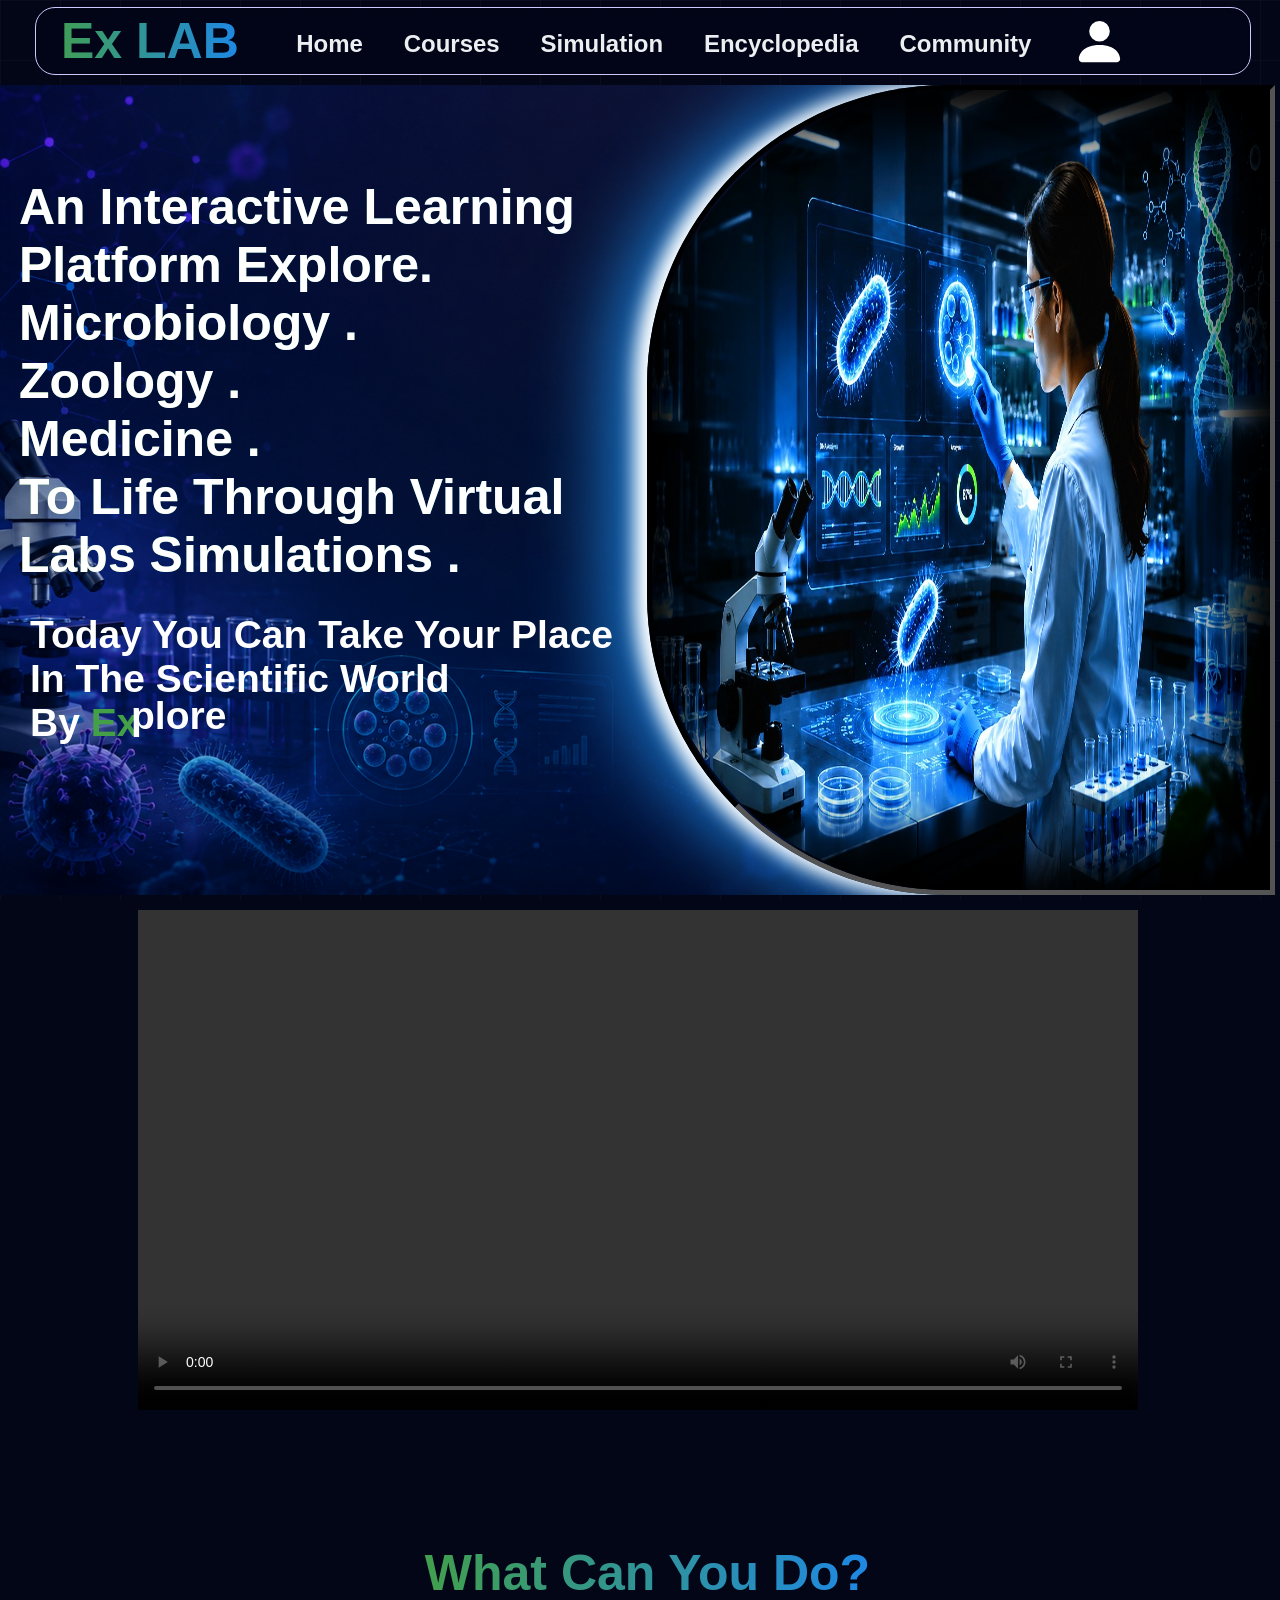
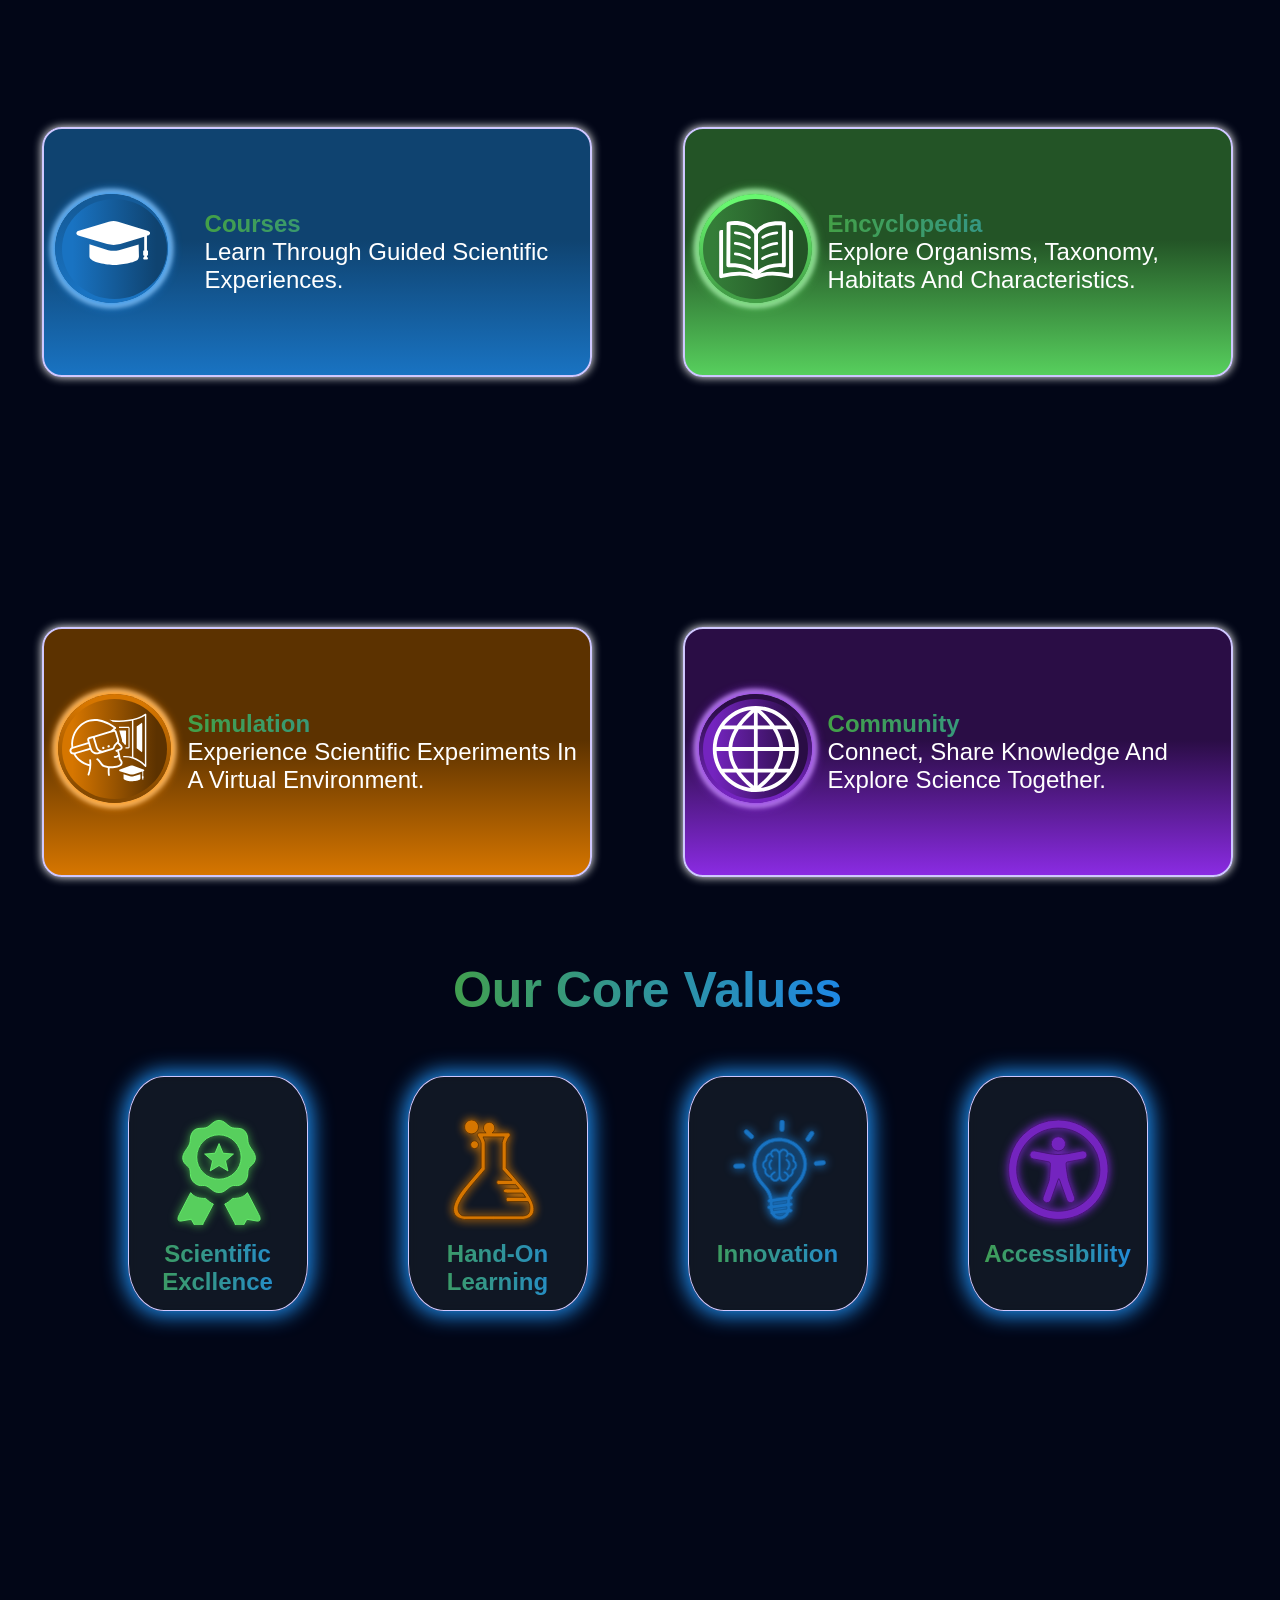
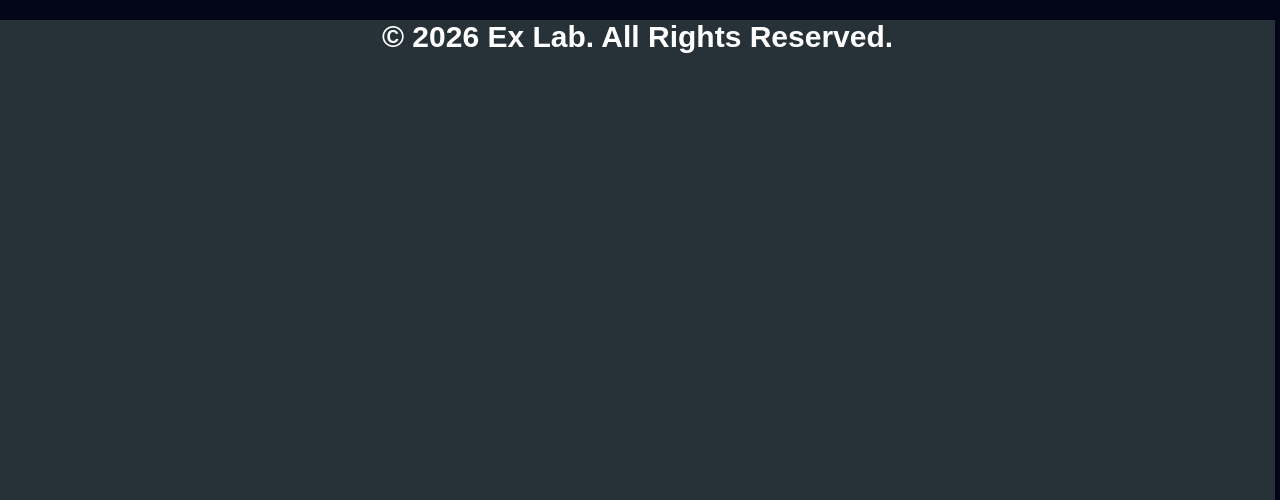
<file: index.html>
<!DOCTYPE html>
<html lang="en">
<head>
    <meta charset="UTF-8">
    <meta name="viewport" content="width=device-width, initial-scale=1.0">
    <link rel="stylesheet" type="text/css" href="index2.css">
    <link rel="icon" type="image/png"  href="./imgs/favicon_io/android-chrome-512x512.png">
    
    <title>EX LAB</title>
</head>
<body>
    <div class="gridecontainer">



        <nav class="nav_bar">
            <div id="big_1">


                <h1>ex lAB</h1>
            </div>

                        <div class="linkcontainer">
                            <a id="li_1" href="index.html">Home</a>
                            <a id="li_2" href="">courses</a>
                            <a id="li_3" href="">simulation</a>
                                    <a id="li_4" href="./endcyclopedia/en.html">encyclopedia</a>
                                    <a id="li_5" href="">community</a>
                                </div>
                                
                                <div class="drop_down">
    <svg xmlns="http://www.w3.org/2000/svg" width="55" height="55" fill="#ffffff" class="bi bi-person-fill" viewBox="0 0 16 16">
  <path d="M3 14s-1 0-1-1 1-4 6-4 6 3 6 4-1 1-1 1zm5-6a3 3 0 1 0 0-6 3 3 0 0 0 0 6"/>
</svg>
                                    <div class="box">
                                        <a id="shadow" class="log" href="./login_signup_page/login.html">log in</a>
                                    <a id="shadow" href="">sign up</a>
                                    <a href="" id="shadow">profile</a>
                                    </div>
                                </div>

</nav>

<header class="herohead">

   <div class="box_3">




       <div class="text_cont" >
           <h1 id="title">
               an interactive learning platform Explore.<br> microbiology .<br>zoology .
               <br>
                medicine  .<br>
               to life through virtual labs simulations .</h1>
               
               
               <div class="box_1"> 
                   <p class="text"> 
                       today you can take your place <br> in the scientific world
                       <br> by <span>Ex</span><div class="box_anim">
                           <div class="words">
                               <div id="one">plore</div>
                               <div id="two">perience</div>
                               <div id="three">periment</div>
                               <div id="four">lab.</div>
                           </div>
                       </div> 
                       
                   </p>
               </div>
               
           </div>
           <div class="right">
               <img src="./imgs/13.png" alt="">
           </div>


   </div>
          
       




        </header>

<main class="home"> 
    
<section class="video_container">
       <video controls autoplay  loop>
<source src="output_720x1280.mp4" type="video/mp4">
    

       </video>
    
</section>
<section  class="card_container">

    
    <h1>what can you do?</h1>
    <div class="gride_line_1">
    
        <div id="move" class="cards_1">

<div class="box_4">

   <?xml version="1.0" encoding="utf-8"?>
   <svg version="1.1" id="Layer_1" 
   xmlns="http://www.w3.org/2000/svg" 
   xmlns:xlink="http://www.w3.org/1999/xlink" x="0px" y="0px"
    viewBox="-24 -16 175 125" 
    style="enable-background:new 0 0 122.88 73.27" 
    xml:space="preserve"><style type="text/css">
</style><g><path class="st0" d="M104.27,58.88l-0.54-19.99l-32.85,9.49c-2.96,0.65-5.88,0.96-8.74,0.97c-3.07,0.01-6.09-0.32-9.06-0.97 L21.7,38.79v20.27c0.9,10.53,31.11,13.75,40.38,14.19c7.43,0.36,36.78-3.52,40.64-9.57C103.55,62.36,104.07,60.76,104.27,58.88 L104.27,58.88z M117.58,24.5v24.43h0.77c0.53,0,0.96,0.43,0.96,0.96v6.57c0,0.52-0.43,0.96-0.96,0.96h-0.77v2.3 c0.98,0.18,1.73,1.05,1.73,2.08v0c0,1.16-0.96,2.12-2.12,2.12h-3.79c-1.16,0-2.12-0.95-2.12-2.12v0c0-1.03,0.75-1.9,1.73-2.08v-2.3 h-0.77c-0.52,0-0.96-0.43-0.96-0.96v-6.57c0-0.53,0.43-0.96,0.96-0.96h0.77v-23L73.03,38.35c-7.24,1.72-14.48,1.84-21.72,0 L7.18,25.18l-3.99-1.19c-4.97-2.03-3.73-6.8,0.9-7.9L54,1.19c5.15-1.47,10.29-1.7,15.44,0l49.01,14.72 c5.33,1.3,6.38,6.23,0.18,8.26L117.58,24.5L117.58,24.5z"/></g></svg>
</div>

                              <div class="box_5">
                    
                               <h2>   courses </h2>
                 
            <p>
                               Learn through guided scientific experiences.
          </p>
                                       </div>     
                                            
                                            
                                            
                                            
                                        </div>

                                        
        <div id="move" class="cards_2">

<div class="box_4">

    <svg id="Layer_1" data-name="Layer 1" 
    xmlns="http://www.w3.org/2000/svg"
     viewBox="-27 -16 175 125">
     <title>open-book</title>
     <path d="M12,73.51q.2-34.74.39-69.38A3.21,3.21,0,0,1,15,1h0C23.4-.75,36.64-.31,45.63,3.14a35.46,35.46,0,0,1,16,11.65,37.34,37.34,0,0,1,16-11.15C86.12.4,99-.38,108.23,1A3.2,3.2,0,0,1,111,4.14h0V73.8A3.21,3.21,0,0,1,107.77,77a3.49,3.49,0,0,1-.74-.09A53.45,53.45,0,0,0,83.58,79.1a71,71,0,0,0-15.77,8.26,69.09,69.09,0,0,1,21.24-3.1,125.42,125.42,0,0,1,27.41,3.48V14.84h3.21a3.21,3.21,0,0,1,3.21,3.21V91.94a3.21,3.21,0,0,1-3.21,3.21,3.18,3.18,0,0,1-1-.17A121.77,121.77,0,0,0,89,90.65a61.89,61.89,0,0,0-25.76,5.26,3.39,3.39,0,0,1-3.64,0,61.86,61.86,0,0,0-25.76-5.26A121.77,121.77,0,0,0,4.24,95a3.18,3.18,0,0,1-1,.17A3.21,3.21,0,0,1,0,91.94V18.05a3.21,3.21,0,0,1,3.21-3.21H6.42v72.9a125.42,125.42,0,0,1,27.41-3.48,68.84,68.84,0,0,1,22.71,3.57A48.7,48.7,0,0,0,41,79.39c-7-2.3-17.68-3.07-25.49-2.4A3.21,3.21,0,0,1,12,74.06a5,5,0,0,1,0-.55ZM73.64,64.4a2.3,2.3,0,1,1-2.5-3.85,51.46,51.46,0,0,1,11.8-5.4,53.73,53.73,0,0,1,13-2.67,2.29,2.29,0,1,1,.25,4.58,49.42,49.42,0,0,0-11.79,2.46A46.73,46.73,0,0,0,73.64,64.4Zm.2-17.76a2.29,2.29,0,0,1-2.46-3.87,52.71,52.71,0,0,1,11.74-5.3A54.12,54.12,0,0,1,95.9,34.85a2.3,2.3,0,0,1,.25,4.59,49.3,49.3,0,0,0-11.63,2.4,48,48,0,0,0-10.68,4.8Zm.06-17.7a2.3,2.3,0,1,1-2.46-3.89,52.54,52.54,0,0,1,11.72-5.27,53.71,53.71,0,0,1,12.74-2.6,2.29,2.29,0,1,1,.25,4.58,49.35,49.35,0,0,0-11.59,2.39A47.91,47.91,0,0,0,73.9,28.94ZM51.74,60.55a2.3,2.3,0,1,1-2.5,3.85,46.73,46.73,0,0,0-10.72-4.88,49.42,49.42,0,0,0-11.79-2.46A2.29,2.29,0,1,1,27,52.48a53.73,53.73,0,0,1,13,2.67,51.46,51.46,0,0,1,11.8,5.4ZM51.5,42.77A2.29,2.29,0,0,1,49,46.64a48,48,0,0,0-10.68-4.8,49.3,49.3,0,0,0-11.63-2.4A2.3,2.3,0,0,1,27,34.85a54.12,54.12,0,0,1,12.78,2.62,52.71,52.71,0,0,1,11.74,5.3Zm-.06-17.72A2.3,2.3,0,1,1,49,28.94a47.91,47.91,0,0,0-10.66-4.79,49.35,49.35,0,0,0-11.59-2.39A2.29,2.29,0,1,1,27,17.18a53.71,53.71,0,0,1,12.74,2.6,52.54,52.54,0,0,1,11.72,5.27ZM104.56,7c-7.42-.7-18.06.12-24.73,2.65A30,30,0,0,0,64.7,21.46V81.72a76.76,76.76,0,0,1,16.72-8.66,62.85,62.85,0,0,1,23.14-2.87V7ZM58.28,81.1V21.37c-3.36-5.93-8.79-9.89-14.93-12.24-7-2.67-17.75-3.27-24.56-2.3l-.36,63.56c7.43-.27,17.69.68,24.52,2.91a54.94,54.94,0,0,1,15.33,7.8Z"/></svg>
</div>

                              <div class="box_5">
                    
                               <h2>  encyclopedia </h2>
                 
            <p>
                               Explore organisms, taxonomy, habitats and characteristics.
          </p>
                                       </div>     
                                            
                                            
                                            
                                            
                                        </div>
        
                                        
        <div id="move" class="cards_3">

<div class="box_4">
<svg xmlns="http://www.w3.org/2000/svg"
 shape-rendering="geometricPrecision"
  text-rendering="geometricPrecision" 
  image-rendering="optimizeQuality" fill-rule="evenodd"
   clip-rule="evenodd" viewBox="-50 10 700 450.97">
   <path fill-rule="nonzero" d="M502.45 338.51V13.72c-22.14 14.07-48.35 24.11-76.61 30.73v246.29l.05.02c28.66 9.52 54.73 25.98 76.56 47.75zm-29.06 92.76-.74-27.36-44.95 12.99c-8.12 1.76-16.23 1.75-24.36 0l-42.95-13.13v27.74c1.22 14.41 42.56 18.82 55.25 19.43 10.18.49 50.35-4.8 55.62-13.1 1.15-1.81 1.85-4 2.13-6.57zm18.22-47.05v33.43c.97 0 2.37-.1 2.37 1.32v8.99c0 1.42-1.41 1.31-2.38 1.31v3.15c1.33.24 2.36 1.44 2.36 2.86 0 1.58-1.31 2.9-2.91 2.9h-5.2c-1.58 0-2.9-1.3-2.9-2.9 0-1.42 1.03-2.59 2.37-2.86v-3.15c-.97 0-2.37.11-2.37-1.31v-8.99c0-1.44 1.42-1.32 2.4-1.32v-31.48l-54.72 17.01c-9.91 2.37-19.82 2.52-29.73 0l-60.37-18.03-5.47-1.64c-6.81-2.78-5.1-9.3 1.22-10.81l68.31-25.22c7.05-2 14.07-2.32 21.13 0l67.07 24.98c7.29 1.78 8.73 8.51.24 11.3l-1.42.46zm-223.86-21.11c11.29.42 22.7-.16 32.87-1.31 13.61-1.54 25.87-4.66 35.04-9.4 7.03-3.64 12.4-8.31 15.43-14.03 3.22-6.1 3.75-13.08.85-20.9-1.95-5.28-5.54-10.97-10.98-17.03-1.56-17.57-6.43-35.76-11.26-52.71l12.03-4.39c6.34-2.12 11.03-7.15 12.14-13.8.49-2.92.27-6.1-.77-9.3-1.41-4.4-4.38-8.92-9.12-13.01l-14.86-16.09c2.48-4.45 3.47-9.47 1.69-15.44l-16.42-54.82c-2.05-6.89-7.96-11.94-15.03-13.01l9.62-8.14c2.6-2.2 2.93-6.1.73-8.7l-1-.94c-83.24-62.9-156.73-65.07-209.94-37-31.09 16.41-55.16 43.17-70.12 74.18-14.55 30.14-20.55 64.36-16.12 97.06-4.01 2.44-7.21 5.9-9.37 9.91-9.78 18.24 4.47 39.53 24.53 38.33 18.24 34.99 52.11 63.95 104.64 77.86-.24 3.41-.57 6.78-.98 10.11-1.9 15.55-5.55 30.14-10.72 43.85-1.2 3.19.42 6.75 3.61 7.95 3.19 1.21 6.75-.41 7.95-3.6 5.53-14.66 9.43-30.2 11.45-46.7 2.01-16.44 2.16-33.93.25-52.56-.35-3.38-3.38-5.86-6.77-5.51-3.39.34-5.86 3.38-5.52 6.77.96 9.3 1.36 18.32 1.25 27.06-45.78-12.77-75.87-37.91-92.69-68.26l97.29-29.12c4.22 10.72 12.09 19.2 21.7 24.37 10.7 5.76 23.62 7.48 36.13 3.73 16.81-5.03 33.63-10.06 50.44-15.1l43.27-12.95c9.11-2.72 11.76-10.12 14.56-17.96 1.45-4.07 2.98-8.32 5.49-10.9 1.76-1.81 4.02-3.76 6.32-5.74 1.95-1.67 3.93-3.38 5.81-5.14l14.51 15.66c3.07 2.58 4.9 5.22 5.66 7.61 1.13 3.52.05 6.42-3.48 7.62-10.44 3.42-21.59 7.86-32.02 11.66l4.21 11.61 8-2.92c2.05 7.47 4.22 14.75 5.84 22.34-3.15 2.8-6.37 4.92-9.68 6.28-3.89 1.6-8.03 2.17-12.36 1.63-3.39-.41-6.48 2.01-6.89 5.39-.41 3.39 2 6.48 5.39 6.9 6.45.8 12.64-.08 18.55-2.51 2.71-1.11 5.34-2.56 7.9-4.31l.51 2.98c.68 4.16 1.17 8.45 1.49 12.83a6.17 6.17 0 0 0 1.87 3.98c4.99 5.32 8.13 10.07 9.67 14.24 1.58 4.28 1.39 7.91-.18 10.9-1.78 3.35-5.33 6.31-10.17 8.81-7.77 4.02-18.55 6.71-30.73 8.09-11.64 1.31-25.03 1.85-37.78.84-10.37-.82-20.27-2.66-28.31-5.9-10.92-4.4-21.16-22.07-29.16-31.77-5.23-6.34-11.43-12.71-17.14-14.89-3.19-1.21-6.77.39-7.98 3.58-1.21 3.19.39 6.77 3.58 7.98 3.05 1.43 6.66 4.93 10.06 8.81 11.11 12.71 20.03 31.3 36.05 37.75 7.99 3.23 17.31 5.23 27.04 6.31-.3 1.13-.31 2.79-.37 3.97-.35 6.27-.56 16-.29 25.07.24 7.92.86 15.4 2.05 19.87.88 3.3 4.28 5.26 7.57 4.38 3.29-.88 5.25-4.27 4.38-7.57-.95-3.55-1.46-10.03-1.67-17.02-.25-8.47-.06-17.68.28-23.72.07-1.27.3-2.87.18-4.1zm-44.39-142.53c-4.11 1.24-6.45 5.59-5.22 9.71a7.797 7.797 0 0 0 9.7 5.23 7.802 7.802 0 0 0 5.23-9.7c-1.23-4.13-5.58-6.46-9.71-5.24zm35.41-10.59c-4.12 1.23-6.46 5.57-5.23 9.7a7.802 7.802 0 0 0 9.7 5.23c4.12-1.24 6.47-5.57 5.23-9.7a7.777 7.777 0 0 0-9.7-5.23zm52.93-17.34c-1.41 1.29-2.91 2.58-4.37 3.84-2.51 2.15-4.97 4.27-7.15 6.51-4.41 4.55-6.39 10.07-8.28 15.35-1.72 4.81-3.35 9.36-6.44 10.28l-41.35 12.38c-7.41 2.22-16.58 5.72-24.52 5.51-5.56-.15-10.98-1.64-15.8-4.23-7.9-4.26-14.21-11.51-16.98-20.72l-17.17-57.34c-.48-1.62-.25-3.31.5-4.71 1.69-3.12 5.98-3.69 9.05-4.61l98.98-29.63 12.83-3.84c4.25-1.27 9.77-3.04 11.55 2.98l15.23 50.85c2.69 9.01.62 11.2-6.08 17.38zm-189.35-2.09-97.91 29.31c-3.4-29.47 2.24-60.12 15.33-87.23 13.87-28.74 36.1-53.49 64.76-68.62 48-25.33 114.4-23.64 190.51 31.33l-20.81 17.67c-.2.23-.39.47-.55.71l-98.56 29.5c-6.03 1.82-12.07 3.62-18.11 5.43l-25.56 7.65c-9.76 2.92-15.38 13.3-12.45 23.06l3.35 11.19zm22.74 32.84c-4.75-15.85-9.51-31.7-14.25-47.56-.97-3.23.9-6.72 4.14-7.69l22.07-6.61c-.1 2.05.13 4.15.75 6.22l17.28 57.71c3.81 12.3 12.27 22 22.86 27.7.68.37 1.35.71 2.05 1.05l-8.24 2.46c-9.25 2.77-18.82 1.5-26.75-2.77-13.86-7.47-16.1-17.79-19.91-30.51zm-19.2-21.01 7.86 26.24-99.12 29.68c-23.07 6.33-28.35-17.23-13.33-24.26 1.6-.75 3.31-1.39 5.11-1.87l99.48-29.79zm290.4-155.85c-7.98 1.64-16.11 3-24.33 4.13-34.02 4.66-69.77 5.12-104.1 2.32-7.27-4.35-14.47-8.27-21.58-11.79 40.25 5.05 83.6 5.63 124.41.03 42.94-5.88 83.01-18.6 113.49-40.14A4.78 4.78 0 0 1 512 4.78v345.68c-.03 1.3-.56 2.61-1.61 3.54-1.95 1.75-4.96 1.58-6.71-.37-22.3-24.92-49.97-43.62-80.78-53.85-20.11-6.68-41.58-9.78-63.8-8.66l-.8-5.36c-.23-1.41-.46-2.77-.71-4.08 20.28-1.14 39.99 1.06 58.7 6.17V46.54zm-42.8 65.2h-42.14c.5 1.2.94 2.43 1.32 3.7l16.42 54.81c1.59 5.35 1.98 10.48 1.44 15.42l-.05.5c4.73 5.13 10.89 10.76 14.77 16.29a46.16 46.16 0 0 1 2.69 4.33h5.55c1.83 0 3.39-1.68 3.39-3.73v-87.59c0-2.05-1.52-3.73-3.39-3.73zm106.95-50.17-27.97 21.11c-1.99 1.5-4.47 2.25-4.47 4.9v141.04c0 2.66 2.53 3.34 4.47 4.9l27.97 22.61c1.93 1.56 4.47-2.21 4.47-4.91V66.49c0-2.7-2.49-6.41-4.47-4.92zM372.76 232.14h19.28c2.28 0 4.4-.96 5.97-2.52 1.65-1.63 2.69-3.96 2.69-6.52V96.55c0-2.56-1.02-4.87-2.67-6.51-1.56-1.55-3.68-2.52-5.99-2.52H329.1c.84 2.69 1.22 5.49 1.14 8.25h61.8c.38 0 .72.14.95.36.12.13.2.29.2.42V223.1c0 .5-.74.79-1.15.79h-18.93c.19 2.74.07 5.52-.35 8.25z"/></svg>
   
</div>

                              <div class="box_5">
                    
                               <h2>   simulation </h2>
                 
            <p>
                               Experience scientific experiments in a virtual environment.
          </p>
                                       </div>     
                                            
                                            
                                            
                                            
                                        </div>
        
                                        
        <div id="move" class="cards_4">

<div class="box_4">

    <?xml version="1.0" 
    encoding="utf-8"?>
    <svg version="1.1" 
    id="Layer_1" xmlns="http://www.w3.org/2000/svg"
     xmlns:xlink="http://www.w3.org/1999/xlink"
      x="0px" y="0px" width="122.879px" 
      height="122.879px"
      
       viewBox="-14 0 150 122.879" 
       enable-background="new 0 0 400.879 122.879" 
       xml:space="preserve"><g><path d="M109.465,89.503c0.182,0,0.359,0.019,0.533,0.053c1.146-1.998,2.191-4.095,3.135-6.286 c0.018-0.044,0.037-0.086,0.059-0.128c1.418-3.345,2.488-6.819,3.209-10.419c0.559-2.793,0.904-5.657,1.035-8.591h-16.893 c-0.307,8.574-2.867,17.03-7.639,25.371H109.465L109.465,89.503z M106.52,94.889H89.506c-5.164,7.481-12.121,14.87-20.838,22.167 c1.367-0.17,2.719-0.388,4.055-0.655c3.646-0.729,7.164-1.817,10.549-3.264l-0.002-0.004c3.441-1.48,6.646-3.212,9.609-5.199 c2.969-1.992,5.721-4.255,8.25-6.795l0.01-0.01l0,0C103.096,99.18,104.889,97.099,106.52,94.889L106.52,94.889z M54.21,117.055 c-8.716-7.296-15.673-14.685-20.838-22.166H16.361c1.631,2.21,3.423,4.291,5.379,6.24l0.01,0.011v-0.001 c2.53,2.54,5.282,4.803,8.25,6.795c2.962,1.987,6.167,3.719,9.609,5.199c0.043,0.019,0.086,0.038,0.128,0.059 c3.345,1.419,6.819,2.488,10.42,3.209C51.493,116.668,52.843,116.886,54.21,117.055L54.21,117.055z M12.852,89.503h17.122 c-4.771-8.341-7.332-16.797-7.637-25.371H5.445c0.13,2.934,0.475,5.797,1.034,8.59c0.729,3.646,1.818,7.164,3.264,10.549 l0.004-0.001C10.682,85.442,11.716,87.521,12.852,89.503L12.852,89.503z M5.445,58.747h16.997c0.625-8.4,3.412-16.857,8.407-25.371 H12.852c-1.136,1.982-2.17,4.061-3.105,6.234c-0.019,0.043-0.039,0.086-0.059,0.127C8.269,43.083,7.2,46.557,6.479,50.157 C5.92,52.95,5.575,55.814,5.445,58.747L5.445,58.747z M16.361,27.991h17.938c5.108-7.361,11.862-14.765,20.29-22.212 c-1.496,0.175-2.973,0.408-4.431,0.7c-3.647,0.729-7.164,1.818-10.549,3.264l0.001,0.003c-3.442,1.481-6.647,3.212-9.609,5.2 c-2.968,1.992-5.72,4.255-8.25,6.794l-0.011,0.01h0C19.784,23.7,17.992,25.78,16.361,27.991L16.361,27.991z M68.289,5.778 c8.428,7.447,15.182,14.851,20.291,22.212h17.939c-1.631-2.21-3.424-4.291-5.381-6.24l-0.01-0.01l0,0 c-2.529-2.54-5.281-4.802-8.25-6.794c-2.963-1.988-6.168-3.719-9.609-5.2c-0.043-0.018-0.086-0.038-0.127-0.059 c-3.346-1.418-6.82-2.488-10.42-3.208C71.264,6.187,69.785,5.954,68.289,5.778L68.289,5.778z M110.027,33.376H92.029 c4.996,8.514,7.783,16.971,8.408,25.371h16.998c-0.131-2.934-0.477-5.797-1.035-8.59c-0.73-3.646-1.818-7.164-3.264-10.549 l-0.004,0.002C112.197,37.437,111.164,35.358,110.027,33.376L110.027,33.376z M49.106,1.198C53.098,0.399,57.21,0,61.44,0 c4.23,0,8.341,0.399,12.333,1.198c3.934,0.788,7.758,1.97,11.473,3.547c0.051,0.018,0.1,0.037,0.148,0.058 c3.703,1.594,7.197,3.485,10.471,5.684c3.268,2.192,6.291,4.677,9.066,7.462c2.785,2.775,5.27,5.799,7.461,9.065 c2.197,3.275,4.09,6.768,5.684,10.473l-0.004,0.001l0.004,0.009c1.607,3.758,2.809,7.628,3.605,11.609 c0.799,3.992,1.197,8.104,1.197,12.334c0,4.23-0.398,8.343-1.197,12.335c-0.787,3.932-1.971,7.758-3.547,11.472 c-0.018,0.05-0.037,0.099-0.059,0.147c-1.594,3.705-3.486,7.197-5.684,10.472c-2.191,3.267-4.676,6.29-7.461,9.065 c-2.775,2.785-5.799,5.271-9.066,7.462c-3.273,2.198-6.768,4.091-10.471,5.684l-0.002-0.004l-0.01,0.004 c-3.758,1.606-7.629,2.808-11.609,3.604c-3.992,0.799-8.104,1.198-12.333,1.198c-4.229,0-8.342-0.399-12.334-1.198 c-3.933-0.787-7.758-1.97-11.474-3.546c-0.049-0.019-0.098-0.037-0.147-0.059c-3.705-1.593-7.197-3.485-10.472-5.684 c-3.266-2.191-6.29-4.677-9.065-7.462c-2.785-2.775-5.27-5.799-7.461-9.065c-2.198-3.274-4.09-6.767-5.684-10.472l0.004-0.002 l-0.004-0.009c-1.606-3.758-2.808-7.628-3.604-11.609C0.4,69.782,0,65.67,0,61.439c0-4.229,0.4-8.342,1.199-12.334 c0.787-3.933,1.97-7.758,3.546-11.473c0.018-0.049,0.037-0.099,0.058-0.147c1.594-3.705,3.485-7.198,5.684-10.473 c2.192-3.266,4.677-6.29,7.461-9.065c2.775-2.785,5.799-5.27,9.065-7.462c3.275-2.198,6.768-4.09,10.472-5.684l0.001,0.004 l0.009-0.004C41.254,3.197,45.125,1.995,49.106,1.198L49.106,1.198z M64.133,9.268v18.723h17.826 C77.275,21.815,71.34,15.575,64.133,9.268L64.133,9.268z M64.133,33.376v25.371h30.922c-0.699-8.332-3.789-16.788-9.318-25.371 H64.133L64.133,33.376z M64.133,64.132v25.371h22.51c5.328-8.396,8.189-16.854,8.531-25.371H64.133L64.133,64.132z M64.133,94.889 v18.952c7.645-6.283,13.902-12.601,18.746-18.952H64.133L64.133,94.889z M58.747,113.843V94.889H40 C44.843,101.24,51.1,107.559,58.747,113.843L58.747,113.843z M58.747,89.503V64.132H27.706c0.341,8.518,3.201,16.975,8.531,25.371 H58.747L58.747,89.503z M58.747,58.747V33.376H37.143c-5.529,8.583-8.619,17.04-9.319,25.371H58.747L58.747,58.747z M58.747,27.991 V9.266C51.54,15.573,45.604,21.815,40.92,27.991H58.747L58.747,27.991z"/></g></svg>
</div>

                              <div class="box_5">
                    
                               <h2>   community </h2>
                 
            <p>
                              connect, share knowledge and explore science together.
          </p>
                                       </div>     
                                            
                                            
                                            
                                            
                                        </div>
        
                                        
                                 
    
    </div> 

    <div class="gride_line_2">

              <div class="container_1">
                  <h1>our core values</h1>
                  <div class="value_box">
                    

        <div class="box_2">
          
            <div>
    <?xml version="1.0" encoding="utf-8"?>
    <svg version="1.1" 
    class="icon_1"
    id="Layer_1" 
    xmlns="http://www.w3.org/2000/svg"
     xmlns:xlink="http://www.w3.org/1999/xlink"
      x="0px" y="0px" viewBox="-55 -5 200 122" 
      style="enable-background:new 0 0 92.35 125"
       xml:space="preserve"><style type="text/css">
        .st0{fill-rule:evenodd;clip-rule:evenodd;}
    </style><g>
        <path class="st0" d="M46.18,0.01c2.17-0.09,3.88,0.66,5.61,1.76c2.19,1.39,4.66,4.14,7.71,5.88c4.29,2.45,12.23-0.93,16.29,5.11 c2.37,3.52,2.48,6.28,2.66,9.01c0.19,2.94,0.71,5.65,3.72,9.63c4.99,6.6,6.03,10.99,3.46,15.56c-1.75,3.12-5.44,4.85-6.29,6.83 c-1.82,4.2,0.19,7.37-2.29,12.27c-1.73,3.4-4.39,5.64-7.94,6.78c-2.99,0.96-5.99-0.43-8.39,0.58c-4.21,1.77-7.31,5.88-10.66,6.92 c-1.29,0.4-2.58,0.6-3.87,0.59c-1.29,0.01-2.58-0.19-3.87-0.59c-3.35-1.04-6.45-5.15-10.66-6.92c-2.4-1.01-5.4,0.39-8.39-0.58 c-3.55-1.14-6.21-3.38-7.94-6.78c-2.49-4.9-0.48-8.07-2.29-12.27c-0.85-1.98-4.54-3.71-6.29-6.83C4.16,42.39,5.2,38,10.19,31.41 c3.01-3.98,3.53-6.69,3.72-9.63c0.18-2.73,0.29-5.49,2.66-9.01c4.07-6.04,12.01-2.66,16.29-5.11c3.05-1.74,5.52-4.49,7.71-5.88 C42.29,0.67,44.01-0.09,46.18,0.01L46.18,0.01z M46.18,25.97l4.46,10.9l11.75,0.87l-8.99,7.61l2.8,11.44l-10.02-6.2l-10.02,6.2 l2.8-11.44l-8.99-7.61l11.75-0.87L46.18,25.97L46.18,25.97z M88.96,113.07L77.41,111l-5.73,10.26c-4.16,5.15-6.8-3.32-7.96-6.27 L52.57,93.96c2.57-0.89,5.67-3.46,8.85-6.35c6.35,0.13,12.27-0.97,16.62-6.51l12.81,24.75l1.11,2.38 C92.84,111.32,92.38,113.36,88.96,113.07L88.96,113.07z M3.39,113.07L14.95,111l5.73,10.26c4.16,5.15,6.8-3.32,7.96-6.27 l11.15-21.03c-2.57-0.89-5.67-3.46-8.85-6.35c-6.35,0.13-12.27-0.97-16.62-6.51L1.5,105.85l-1.11,2.38 C-0.49,111.32-0.03,113.36,3.39,113.07L3.39,113.07z M46.06,16.1c13.8,0,24.99,11.19,24.99,24.99c0,13.8-11.19,24.99-24.99,24.99 c-13.8,0-24.99-11.19-24.99-24.99C21.08,27.29,32.26,16.1,46.06,16.1L46.06,16.1z"/></g></svg>
            </div>
           <h2>
scientific excllence
           </h2>
        </div>

        <div class="box_2">
          <div>
              <?xml version="1.0"
               encoding="utf-8"?>
               <svg version="1.1"
             
                xmlns="http://www.w3.org/2000/svg"
                 xmlns:xlink="http://www.w3.org/1999/xlink" 
                 class="icon_2"
                 x="0px" y="0px" viewBox="-55 0 220 125"
                  style="enable-background:new 0 0 99.41 122.88" 
                  xml:space="preserve"><g><path d="M65.17,59.23l21.97,25.83l0,0l0,0c3.21,3.8,7.56,9.92,10.1,16.04c1.52,3.67,2.42,7.38,2.1,10.72 c-0.34,3.71-2.08,6.87-5.88,8.93c-1.89,1.03-4.28,1.76-7.25,2.11c-0.1,0.01-0.19,0.02-0.28,0.02v0h-36.2h-36.2 c-0.15,0-0.29-0.01-0.44-0.04c-2.93-0.36-5.28-1.08-7.14-2.09c-3.86-2.09-5.59-5.27-5.91-9.02c-0.28-3.35,0.67-7.1,2.25-10.81 C5.01,94.58,9.64,88.2,12.9,84.34l21.21-25.12V28.65c-0.07-0.34-0.16-0.68-0.25-1.01c-0.12-0.43-0.25-0.85-0.4-1.28 c-0.76-2.19-1.93-4.37-3.52-6.46c-0.84-1.11-0.61-2.69,0.49-3.52c0.46-0.34,0.99-0.51,1.52-0.51v0h8.39 c-2-1.24-3.33-3.45-3.33-5.98c0-3.88,3.15-7.03,7.03-7.03c3.88,0,7.03,3.15,7.03,7.03c0,2.53-1.33,4.74-3.33,5.98H67.5 c1.39,0,2.52,1.13,2.52,2.52c0,0.68-0.27,1.3-0.71,1.75c-1.01,1.15-1.84,2.45-2.51,3.88c-0.68,1.43-1.21,3-1.63,4.7V59.23 L65.17,59.23z M55.75,74.6h16.54L60.9,61.95c-0.48-0.46-0.77-1.1-0.77-1.81v-31.7l0,0c0-0.19,0.02-0.39,0.07-0.58 c0.5-2.11,1.17-4.11,2.05-5.97c0.16-0.33,0.32-0.65,0.49-0.97h-26.2c0.66,1.25,1.22,2.53,1.67,3.83c0.18,0.53,0.35,1.06,0.49,1.59 c0.13,0.47,0.24,0.93,0.34,1.38c0.07,0.23,0.1,0.47,0.1,0.72l0,31.71c0,0.57-0.2,1.15-0.6,1.62C29.51,72.62,12.6,90.32,7.23,102.9 c-3.77,7.04-0.97,16.08,6.72,15.76h35.78h36.08c2.23-0.28,3.96-0.79,5.26-1.5c4.15-1.71,3.84-12.34,2.16-14.14 c-0.32-0.77-0.67-1.53-1.04-2.3c-0.14,0.03-0.3,0.05-0.44,0.05H67.4c-1.27,0-2.32-1.18-2.32-2.62v0c0-1.44,1.04-2.62,2.32-2.62 h21.84c-1.22-1.92-2.51-3.71-3.71-5.26c-0.11,0.02-0.23,0.03-0.34,0.03h-18.2c-7.07,0-6.14-5.24-1.97-5.24h16.17l-4.66-5.47 c-0.29,0.15-0.62,0.24-0.96,0.24H55.75C52.69,79.84,52.69,74.6,55.75,74.6L55.75,74.6z M26.03,25.71c2.67,0,4.83,2.17,4.83,4.83 c0,2.67-2.17,4.83-4.83,4.83c-2.67,0-4.83-2.16-4.83-4.83C21.19,27.88,23.36,25.71,26.03,25.71L26.03,25.71z M22.29,0 c4.73,0,8.57,3.84,8.57,8.57c0,4.73-3.84,8.57-8.57,8.57c-4.73,0-8.57-3.84-8.57-8.57C13.72,3.84,17.56,0,22.29,0L22.29,0z"/></g>
            </svg>  
          </div>
          <h2>
                hand-on learning
          </h2>
        </div>

        <div class="box_2">
       
            <div>
            <svg 
            data-name="Layer 1"
             xmlns="http://www.w3.org/2000/svg"
              viewBox="-55 0 220 125"
              class="icon_3">
                    
              <path d="M2.89,59.92a2.79,2.79,0,0,1-2-.75,2.84,2.84,0,0,1-.88-2,2.8,2.8,0,0,1,2.72-2.89l8.65-.3a2.83,2.83,0,0,1,2,.76,2.81,2.81,0,0,1-1.83,4.85l-8.66.29ZM68.1,40.42a6.12,6.12,0,0,1,2.14.35,8.27,8.27,0,0,1,3.61,2.5,8,8,0,0,1,1.89,4.31,7.84,7.84,0,0,1-.12,2.4,9.29,9.29,0,0,1,1.83,2.21,7.3,7.3,0,0,1,1,3.92,7,7,0,0,1-1.43,4,9.66,9.66,0,0,1-2.4,2.25,8.87,8.87,0,0,1-1.53,5.5A7.15,7.15,0,0,1,68.63,71a7,7,0,0,1-8.2,4.9,5.7,5.7,0,0,1-3.58-3A6.13,6.13,0,0,1,52.76,76a6.37,6.37,0,0,1-5.16-1.29A6.24,6.24,0,0,1,45.27,71a6.42,6.42,0,0,1-1.81-.34,8.33,8.33,0,0,1-3.54-2.43A8.13,8.13,0,0,1,38,64.1a7.56,7.56,0,0,1,.09-2.63,9.15,9.15,0,0,1-1.67-2,7.54,7.54,0,0,1-1.14-4,7.16,7.16,0,0,1,1.45-4.19A9.87,9.87,0,0,1,39,49.09c0-.27,0-.55,0-.82A8.77,8.77,0,0,1,41,43a6.9,6.9,0,0,1,4.28-2.55h0a5.07,5.07,0,0,1,.22-.76,6.6,6.6,0,0,1,2.87-3.34,6.22,6.22,0,0,1,4.39-.77,6,6,0,0,1,3.93,2.86,6.06,6.06,0,0,1,3.94-2.86,6.17,6.17,0,0,1,4,.58,6.79,6.79,0,0,1,2.88,2.76,6,6,0,0,1,.56,1.48Zm-9.83.89V68.82a1.38,1.38,0,0,1,.25.58c.39,2.4,1.43,3.56,2.61,3.88a4,4,0,0,0,3.31-.76,3.65,3.65,0,0,0,1.68-2.8c0-1.22-.88-2.61-3.28-3.83a1.33,1.33,0,1,1,1.21-2.36c2.66,1.35,4,3,4.52,4.71a4.72,4.72,0,0,0,2.37-1.87A6.29,6.29,0,0,0,72,62a1.33,1.33,0,0,1,.63-1.43,7.61,7.61,0,0,0,2.33-2,4.32,4.32,0,0,0,.91-2.5,4.73,4.73,0,0,0-.68-2.51,6.74,6.74,0,0,0-1.79-2A1.35,1.35,0,0,1,72.84,50a4.92,4.92,0,0,0,.25-2.18A5.44,5.44,0,0,0,71.82,45a5.63,5.63,0,0,0-2.43-1.7,3.51,3.51,0,0,0-1.37-.2,6.25,6.25,0,0,1-1.29,2.35,1.32,1.32,0,1,1-2-1.7,3,3,0,0,0,.49-3.54,4,4,0,0,0-1.73-1.65,3.53,3.53,0,0,0-2.29-.35c-1.13.23-2.22,1.17-2.9,3.11Zm6.78,9a1.33,1.33,0,0,1,1.56-2.15c.28.2.53.41.77.62a8.78,8.78,0,0,1,2.91,5.88,9.34,9.34,0,0,1-1.78,6.26c-.19.26-.41.52-.66.8a1.33,1.33,0,0,1-2-1.78,7.37,7.37,0,0,0,.47-.58,6.76,6.76,0,0,0,1.29-4.49,6.14,6.14,0,0,0-2-4.11,5.7,5.7,0,0,0-.55-.45ZM55.6,42.7h0l0,0h0l-.06-.1h0l0,0h0v0h0v0h0v0h0v0h0v0h0c-.64-2.59-1.89-3.78-3.18-4a3.63,3.63,0,0,0-2.52.47A3.92,3.92,0,0,0,48,40.62a3.28,3.28,0,0,0,1.18,3.62,1.33,1.33,0,0,1-1.81,1.95,6.75,6.75,0,0,1-2-3,4.36,4.36,0,0,0-2.33,1.56,6.11,6.11,0,0,0-1.36,3.66,7.25,7.25,0,0,0,.07,1.21,1.34,1.34,0,0,1-.62,1.31,8,8,0,0,0-2.27,2,4.52,4.52,0,0,0-.93,2.64,4.81,4.81,0,0,0,.75,2.56,6.43,6.43,0,0,0,1.67,1.79,1.34,1.34,0,0,1,.5,1.53,5.08,5.08,0,0,0-.23,2.32,5.52,5.52,0,0,0,1.3,2.78,5.74,5.74,0,0,0,2.38,1.65,3.93,3.93,0,0,0,1.09.2c.52-1.72,2-3.45,4.68-4.84a1.33,1.33,0,1,1,1.21,2.36c-2.52,1.29-3.47,2.77-3.47,4.07a3.42,3.42,0,0,0,1.41,2.61,3.77,3.77,0,0,0,3,.79c1.29-.27,2.54-1.46,3.18-4.06a1.35,1.35,0,0,1,.2-.44V42.7Zm-9.88,6.37A1.33,1.33,0,1,1,47.58,51a6.17,6.17,0,0,0-1.85,4.17,6.71,6.71,0,0,0,1.52,4.52,1.33,1.33,0,0,1-2.08,1.67A9.46,9.46,0,0,1,43.07,55a8.83,8.83,0,0,1,2.65-6Zm-1.14,53.11a2.26,2.26,0,0,1-.48-4.48c-1.29-7.33-4.82-11.36-8.55-15.63-2.9-3.32-5.91-6.77-8.29-11.85a35.77,35.77,0,0,1-3.58-15.54,36.57,36.57,0,0,1,4.38-16.62l.06-.1h0A31.55,31.55,0,0,1,43.5,24.51a34,34,0,0,1,16-2.29,36.7,36.7,0,0,1,15.28,4.91A31.55,31.55,0,0,1,88.13,42.25,33.57,33.57,0,0,1,90.65,54a34.15,34.15,0,0,1-2.59,13.8c-2.65,6.55-6.15,10.62-9.42,14.43-3,3.5-5.82,6.77-7.38,11.77a2.26,2.26,0,0,1-.21,4.43l-.76.11c-.14,1.09-.23,2.25-.27,3.5l.25,0a2.26,2.26,0,1,1,.62,4.48l-.77.11,0,.45h0a17.91,17.91,0,0,1,0,2.53l.13,0a2.27,2.27,0,0,1,.55,4.5l-1.68.2a13.51,13.51,0,0,1-5.83,6.91,12.73,12.73,0,0,1-5.58,1.7A11.59,11.59,0,0,1,52,121.73a12.11,12.11,0,0,1-5.26-5.11,2.25,2.25,0,0,1-1.22-1.74,2.2,2.2,0,0,1,.07-.89,19.64,19.64,0,0,1-.87-3.8h-.07a2.26,2.26,0,0,1-.62-4.48l.54-.07c0-1.23,0-2.38,0-3.47Zm3.73-5.08L66.7,94.49c1.58-6.67,5-10.67,8.74-15,3.06-3.56,6.33-7.36,8.71-13.26a29.94,29.94,0,0,0,2.3-12.12,29.2,29.2,0,0,0-2.23-10.28A27.26,27.26,0,0,0,72.64,30.76a32.33,32.33,0,0,0-13.51-4.35,29.89,29.89,0,0,0-14.05,2A27.43,27.43,0,0,0,31.76,40.07a32.35,32.35,0,0,0-3.87,14.64,31.57,31.57,0,0,0,3.18,13.73A44.91,44.91,0,0,0,38.72,79.3c4.21,4.82,8.19,9.38,9.59,17.8ZM66,99.16,48.78,101.6c0,1.09.07,2.24,0,3.45l17-2.41c0-1.23.07-2.39.17-3.48Zm-17,10.44a16.21,16.21,0,0,0,.53,2.52l16.45-2a13.67,13.67,0,0,0,.06-2.73h0v-.19l-17,2.42Zm2.87,6.79a7.56,7.56,0,0,0,2.09,1.55,7.4,7.4,0,0,0,3.66.72,8.53,8.53,0,0,0,3.71-1.14,9.07,9.07,0,0,0,2.86-2.64l-12.32,1.51ZM110.68,50a2.8,2.8,0,0,1,3.08,2.5,2.81,2.81,0,0,1-2.51,3.08l-8.61.91a2.78,2.78,0,0,1-2.06-.62,2.81,2.81,0,0,1,1.49-5l8.61-.9ZM94.48,15a2.85,2.85,0,0,1,1.79-1.19A2.8,2.8,0,0,1,99.57,16a2.78,2.78,0,0,1-.42,2.1l-4.81,7.2a2.8,2.8,0,0,1-1.79,1.2,2.84,2.84,0,0,1-2.1-.43,2.78,2.78,0,0,1-1.2-1.79,2.75,2.75,0,0,1,.43-2.1l4.8-7.2ZM57.3,2.74a2.85,2.85,0,0,1,.86-2,2.81,2.81,0,0,1,4.74,2.1l-.21,8.65a2.81,2.81,0,1,1-5.61-.12l.22-8.66ZM14,16.64l0,0a2.81,2.81,0,0,1-.09-3.92l0,0a2.78,2.78,0,0,1,1.9-.85,2.84,2.84,0,0,1,2,.75c2.09,2,4.23,3.95,6.33,5.91a2.83,2.83,0,0,1,.9,2,2.87,2.87,0,0,1-.75,2l0,0a2.81,2.81,0,0,1-3.92.09c-2-1.93-4.25-4.09-6.35-5.92Z"/>
            </svg>
            
            </div>
            <h2>
                innovation
            </h2>
        </div>

        <div class="box_2">
          <div>
                    <svg id="Layer_1" 
                    data-name="Layer 1" 
                    class="icon_4"
                    xmlns="http://www.w3.org/2000/svg" 
                    viewBox="-49 0 220 125">
                    <path d="M61.44,0A61.46,61.46,0,1,1,18,18,61.21,61.21,0,0,1,61.44,0Zm-.39,74.18L52.1,98.91a4.94,4.94,0,0,1-2.58,2.83A5,5,0,0,1,42.7,95.5l6.24-17.28a26.3,26.3,0,0,0,1.17-4,40.64,40.64,0,0,0,.54-4.18c.24-2.53.41-5.27.54-7.9s.22-5.18.29-7.29c.09-2.63-.62-2.8-2.73-3.3l-.44-.1-18-3.39A5,5,0,0,1,27.08,46a5,5,0,0,1,5.05-7.74l19.34,3.63c.77.07,1.52.16,2.31.25a57.64,57.64,0,0,0,7.18.53A81.13,81.13,0,0,0,69.9,42c.9-.1,1.75-.21,2.6-.29l18.25-3.42A5,5,0,0,1,94.5,39a5,5,0,0,1,1.3,7,5,5,0,0,1-3.21,2.09L75.15,51.37c-.58.13-1.1.22-1.56.29-1.82.31-2.72.47-2.61,3.06.08,1.89.31,4.15.61,6.51.35,2.77.81,5.71,1.29,8.4.31,1.77.6,3.19,1,4.55s.79,2.75,1.39,4.42l6.11,16.9a5,5,0,0,1-6.82,6.24,4.94,4.94,0,0,1-2.58-2.83L63,74.23,62,72.4l-1,1.78Zm.39-53.52a8.83,8.83,0,1,1-6.24,2.59,8.79,8.79,0,0,1,6.24-2.59Zm36.35,4.43a51.42,51.42,0,1,0,15,36.35,51.27,51.27,0,0,0-15-36.35Z"/>
                    </svg>
          </div>
           <h2>
accessibility
           </h2>
        </div>


    </div>
            
</div>              
  

    </div>




</section>

</main>


    <footer class="end">

        <p id="copy_rights"> &copy; 2026 Ex Lab. All rights reserved.</p>
        
      </footer>
    </div>




   
</body>
</html>
</file>
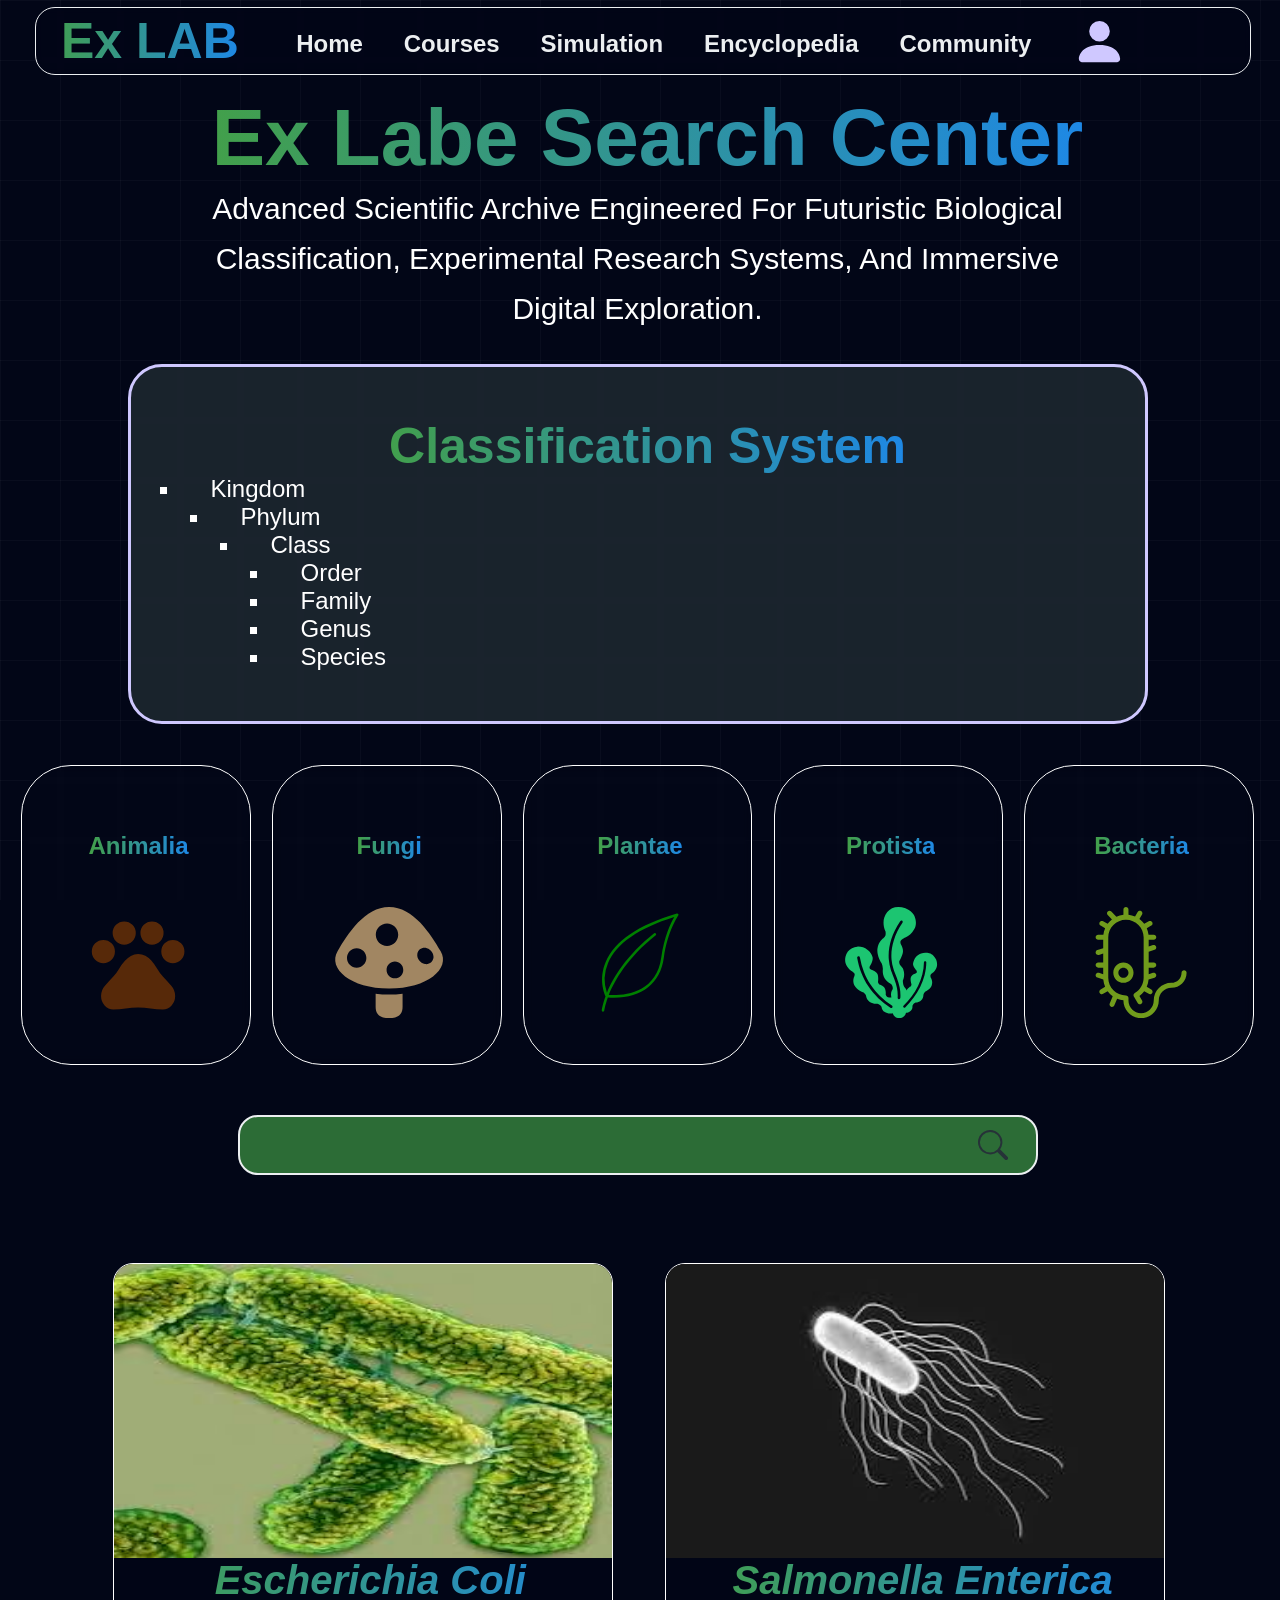
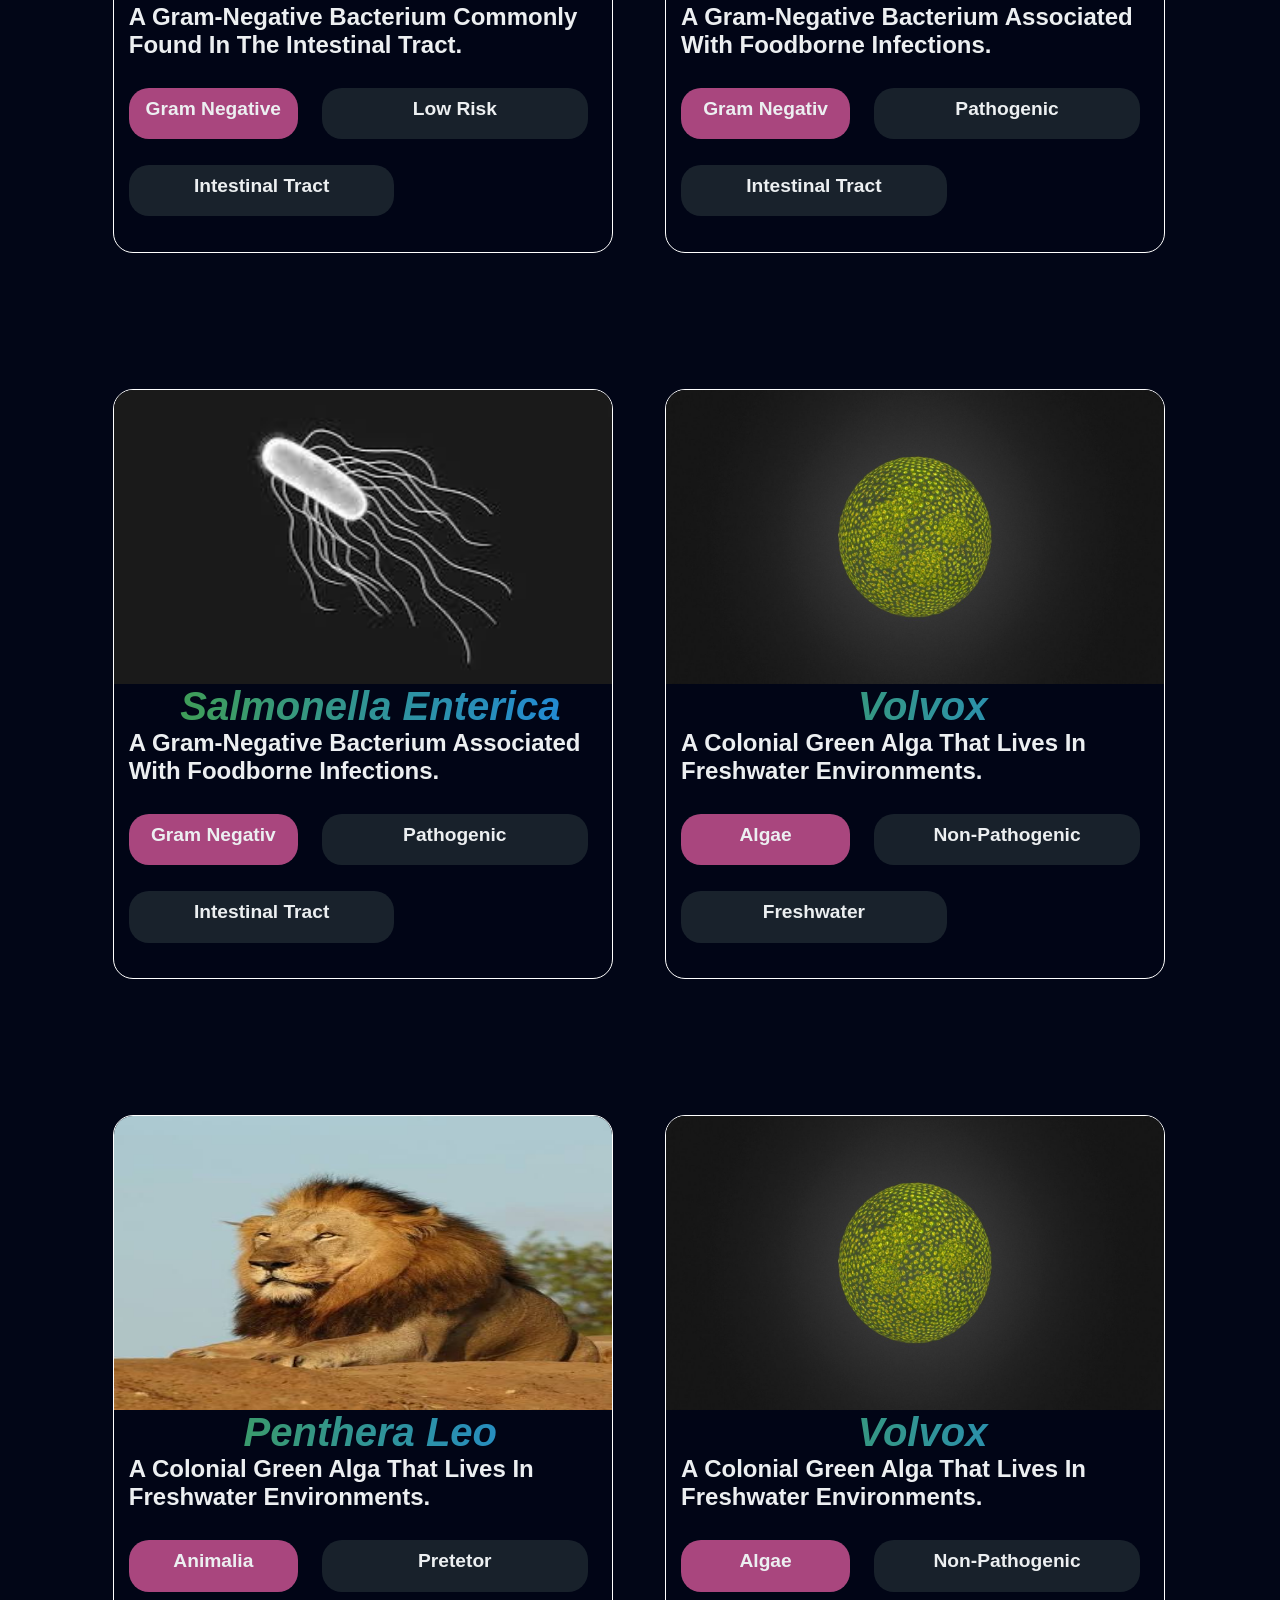
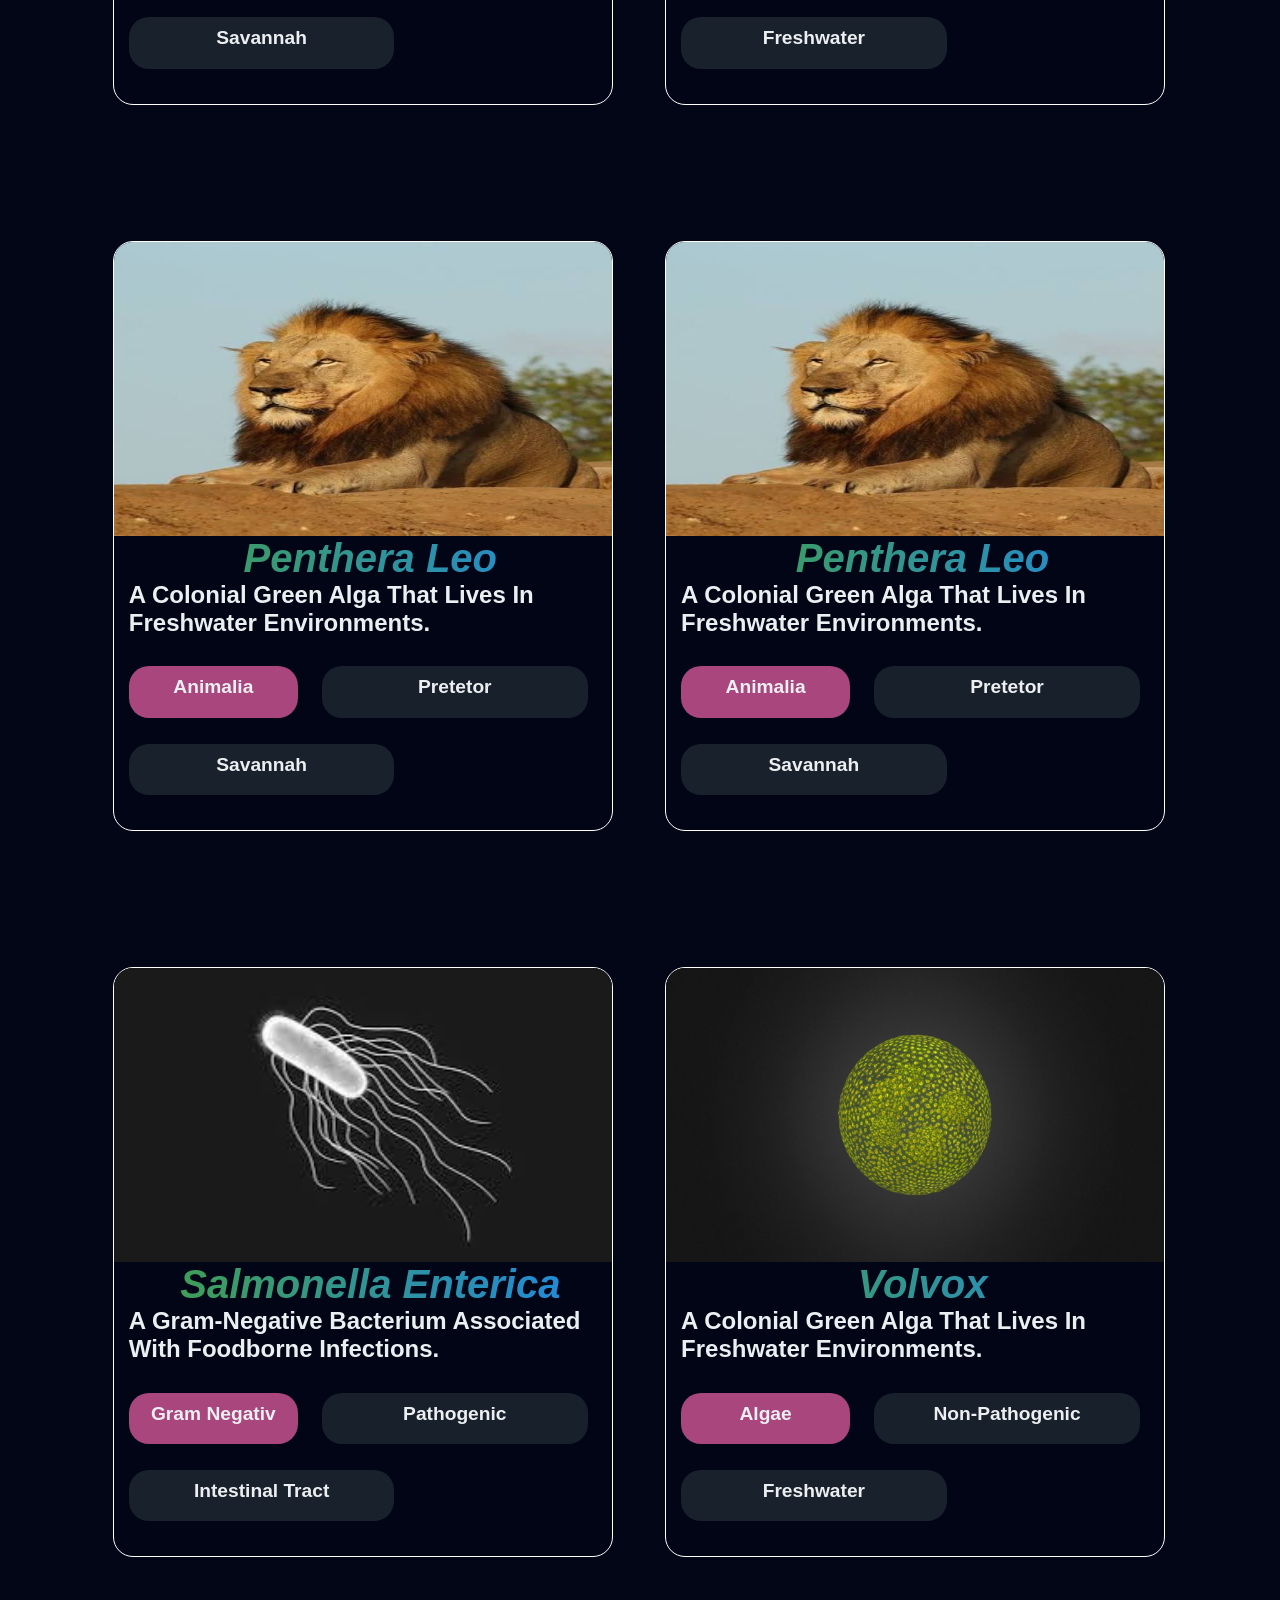
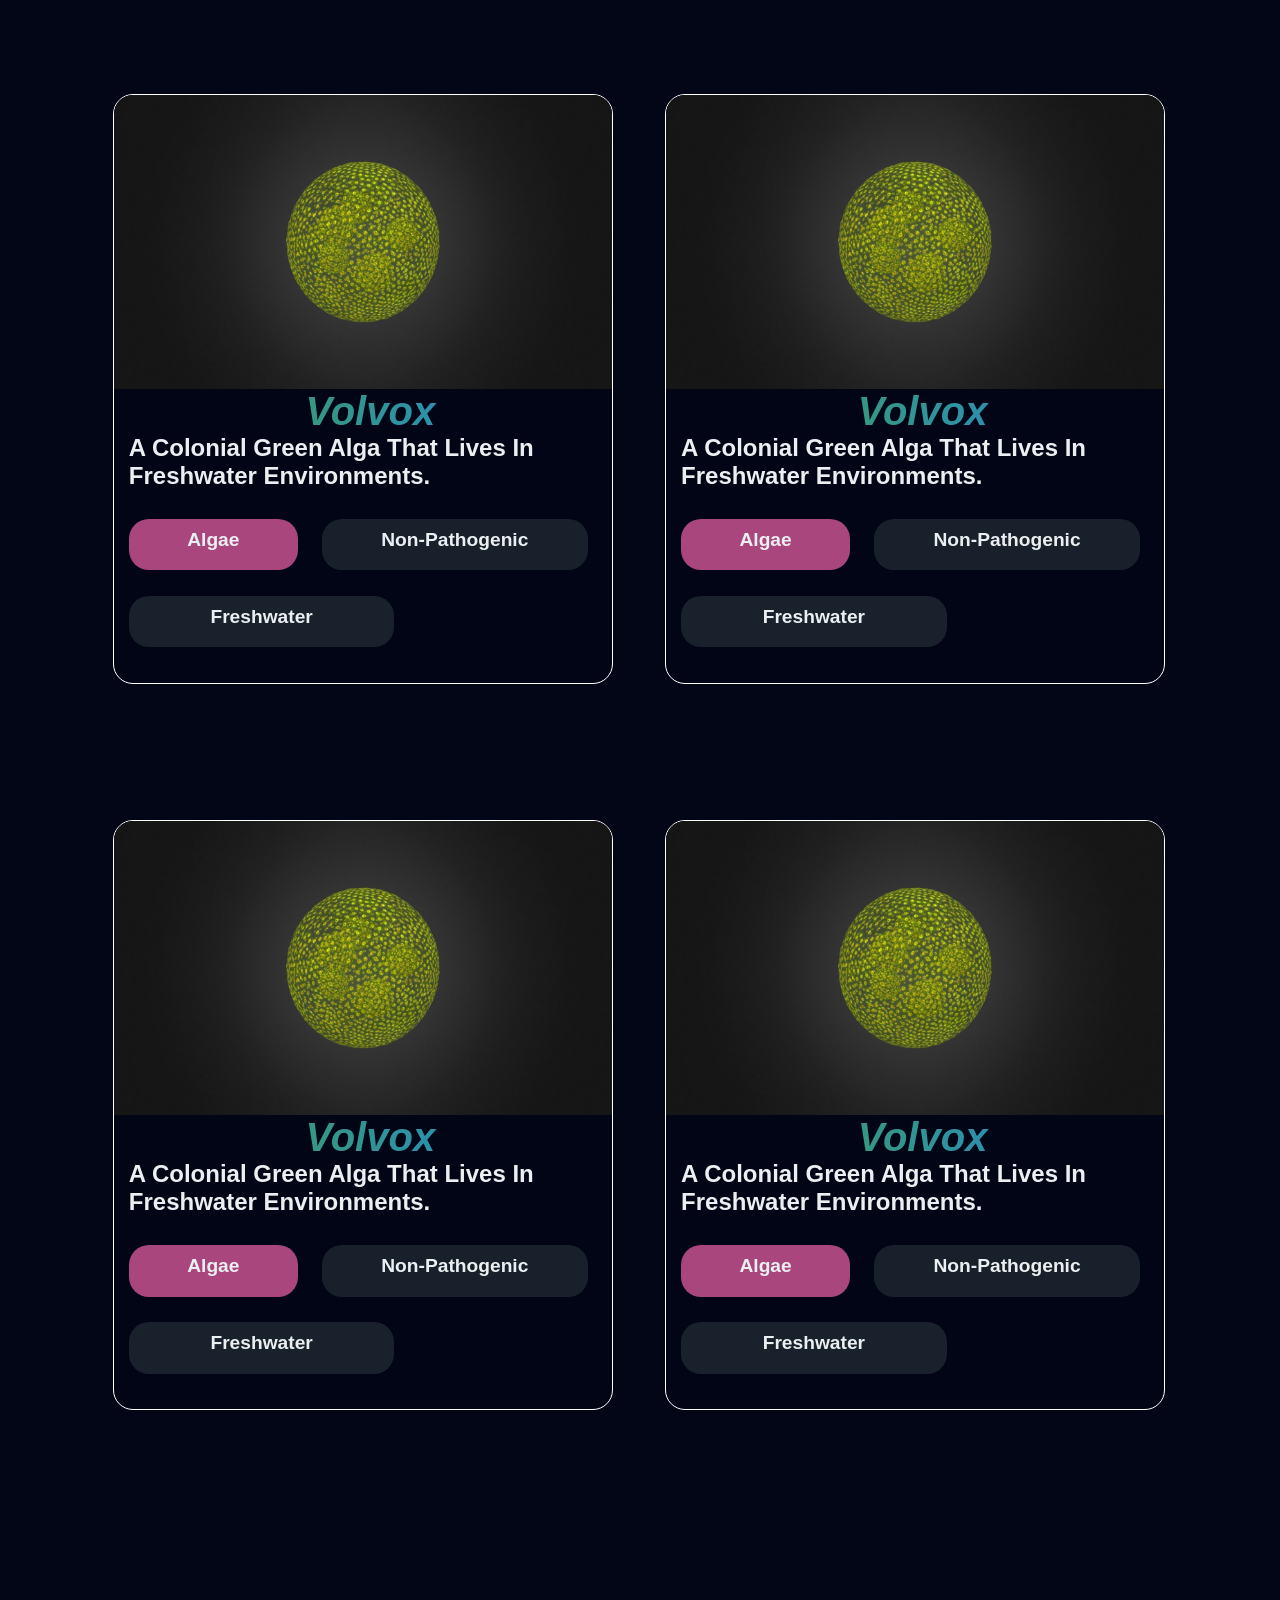
<file: endcyclopedia/en.html>
<!-- @format -->

<!DOCTYPE html>
<html lang="en">
  <head>
    <meta charset="UTF-8" />
    <link rel="stylesheet" type="text/css" href="en.css" />
    <link
      rel="icon"
      type="image/png"
      href="../imgs/favicon_io/android-chrome-512x512.png"
    />
    <meta name="viewport" content="width=device-width, initial-scale=1.0" />
    <title>EX-lab Encyclopedia</title>
  </head>
  <body>
    <div class="gridecontainer">
      <nav class="nav_bar">
        <div id="big_1">
          <h1>ex lAB</h1>
        </div>
        <div class="linkcontainer">
          <a id="li_1" href="../index.html">Home</a>
          <a id="li_2" href="">courses</a>
          <a id="li_3" href="">simulation</a>
          <a id="li_4" href="en.html">encyclopedia</a>
          <a id="li_5" href="">community</a>
        </div>

        <div class="drop_down">
          <svg
            xmlns="http://www.w3.org/2000/svg"
            width="55"
            height="55"
            fill="#cfc8ff"
            class="bi bi-person-fill"
            viewBox="0 0 16 16"
          >
            <path
              d="M3 14s-1 0-1-1 1-4 6-4 6 3 6 4-1 1-1 1zm5-6a3 3 0 1 0 0-6 3 3 0 0 0 0 6"
            />
          </svg>
          <div class="box">
            <a id="shadow" class="log" href="./login_signup_page/login.html"
              >log in</a
            >
            <a id="shadow" href="">sign up</a>
            <a href="" id="shadow">profile</a>
          </div>
        </div>
      </nav>

      <header>
        <div class="hero">
          <h1>Ex labe search center</h1>
          <p class="p1">
            Advanced scientific archive engineered for futuristic biological
            classification, experimental research systems, and immersive digital
            exploration.
          </p>
        </div>
        <div class="box_2">
          <h1>classification system</h1>
          <div>
            <ul>
              <li>
                Kingdom

                <ul>
                  <li>
                    Phylum

                    <ul>
                      <li>
                        Class

                        <ul>
                          <li>Order</li>
                          <li>Family</li>
                          <li>Genus</li>
                          <li>Species</li>
                        </ul>
                      </li>
                    </ul>
                  </li>
                </ul>
              </li>
            </ul>
          </div>
        </div>
      </header>
      <main>
        <div class="box_3">
          <div class="kingdom_card">
            <h2>Animalia</h2>
            <svg
              xmlns="http://www.w3.org/2000/svg"
              viewBox="0 -960 960 960"
              fill="#572909"
              class="claw"
            >
              <path
                d="M180-475q-42 0-71-29t-29-71q0-42 29-71t71-29q42 0 71 29t29 71q0 42-29 71t-71 29Zm109-189q-29-29-29-71t29-71q29-29 71-29t71 29q29 29 29 71t-29 71q-29 29-71 29t-71-29Zm240 0q-29-29-29-71t29-71q29-29 71-29t71 29q29 29 29 71t-29 71q-29 29-71 29t-71-29Zm251 189q-42 0-71-29t-29-71q0-42 29-71t71-29q42 0 71 29t29 71q0 42-29 71t-71 29ZM266-75q-45 0-75.5-34.5T160-191q0-52 35.5-91t70.5-77q29-31 50-67.5t50-68.5q22-26 51-43t63-17q34 0 63 16t51 42q28 32 49.5 69t50.5 69q35 38 70.5 77t35.5 91q0 47-30.5 81.5T694-75q-54 0-107-9t-107-9q-54 0-107 9t-107 9Z"
              />
            </svg>
          </div>
          <div class="kingdom_card">
            <h2>fungi</h2>
            <svg
              xmlns="http://www.w3.org/2000/svg"
              xmlns:xlink="http://www.w3.org/1999/xlink"
              version="1.1"
              viewBox="0 0 512 512"
              xml:space="preserve"
              class="fungi"
            >
              <path
                class="st0"
                d="M193.945,399.491c0,26.182,0,45.436,0,59.754c0,27.928,12.4,52.755,62.054,52.755 c49.655,0,62.054-24.827,62.054-52.755c0-14.318,0-33.572,0-59.754c-20,2.509-40.727,3.9-62.054,3.9 C234.673,403.391,213.945,402,193.945,399.491z"
              />
              <path
                class="st0"
                d="M493.382,203.663C446.836,123.973,367.709,0,256,0C144.291,0,65.164,123.973,18.618,203.663 c-46.546,79.701,60.509,171.8,237.382,171.8C432.873,375.464,539.927,283.364,493.382,203.663z M106.673,279.273 c-24.637,0-44.609-19.973-44.609-44.6c0-24.646,19.972-44.609,44.609-44.609c24.627,0,44.6,19.964,44.6,44.609 C151.273,259.3,131.3,279.273,106.673,279.273z M194.718,127.618c0-28.5,23.1-51.591,51.591-51.591 c28.481,0,51.582,23.091,51.582,51.591c0,28.482-23.101,51.582-51.582,51.582C217.818,179.2,194.718,156.1,194.718,127.618z M282.764,328.146c-21.209,0-38.4-17.191-38.4-38.4c0-21.209,17.191-38.4,38.4-38.4c21.209,0,38.4,17.191,38.4,38.4 C321.164,310.954,303.973,328.146,282.764,328.146z M421.009,262.7c-22.174-3.59-38.492-25.064-34.964-46.891 c3.401-20.991,23.691-32.208,44.054-26.172c18.955,5.627,32.046,24.618,30.328,43.337 C458.645,252.345,441.554,266.027,421.009,262.7z"
              />
            </svg>
          </div>

          <div class="kingdom_card">
            <h2>plantae</h2>
            <svg
              xmlns="http://www.w3.org/2000/svg"
              viewBox="0 0 512 512"
              data-name="Layer 1"
              class="plant"
            >
              <path
                d="M431.58,32.35a5.93,5.93,0,0,0-6.53-2.24C248.25,82.58,138,157.69,97.48,253.36c-33.9,80-6.33,145.74-.61,157.86-14.52,39.23-17.47,63.67-17.54,64.32a6,6,0,0,0,5.3,6.57l.63,0a6,6,0,0,0,5.93-5.33c.07-.62,2.88-23.4,16.33-60.17,9.37.62,18.63,1.09,27.57,1.09C265.81,417.73,349,352,365.16,234.05,382,111.18,431.13,40,431.62,39.26A6,6,0,0,0,431.58,32.35ZM353.36,232.44C330.81,396.69,183.25,409.08,111.93,405.1c26.47-66.66,85.64-171,216.14-274.67a6,6,0,0,0-7.42-9.35C192.08,223.25,131.48,326.46,103.24,395a190.72,190.72,0,0,1,5.22-137C146.41,168.49,249,97.25,413.31,46.13,398,72.66,366.49,136.72,353.36,232.44Z"
              />
            </svg>
          </div>

          <div class="kingdom_card">
            <h2>protista</h2>
            <svg
              xmlns="http://www.w3.org/2000/svg"
              xmlns:xlink="http://www.w3.org/1999/xlink"
              version="1.1"
              class="weed"
              viewBox="0 0 512 512"
              xml:space="preserve"
            >
              <path
                class="st0"
                d="M463.791,243.222c-2.969-7.578-7.453-14.141-12.938-19.234c-5.484-5.109-11.844-9.266-18.938-10.766 c-42.047-8.938-62.079,13.594-70.313,32.094c-2.328,5.266-4.328,10.406-4.688,16.047c-0.422,6.719,3.25,13.625,6.875,19.328 c3.656,5.656,7.344,9.922,7.344,9.922c2.922,4.234,3.844,7.391,3.234,9.781c-0.625,2.375-2.813,4-6.188,5.344 c0,0-4.188,1.422-8.859,4.281c-4.703,2.891-9.891,7.094-12.219,13.406c-2.297,6.234-1.422,14.125-0.234,20.75 c1.219,6.609,2.859,11.828,2.859,11.828c0.047,4.453-2.016,8.828-5.469,11.656c0,0-2.328,0.922-5.219,2.688 c-2.891,1.797-6.359,4.422-8.719,8.047c-1.141,1.766-1.969,3.672-2.547,5.625c-1.063-2.407-2.234-4.5-3.375-6.25 c-3.516-5.391-6.75-7.891-6.734-7.906c-5.141-9.453-8.125-21.406-7.438-31.266c0,0.016,3.141-6.359,4.828-16.125 c1.734-9.734,1.875-22.766-2.938-34.75c-0.734-1.797-1.547-3.531-2.422-5.172l-0.313-0.594l-0.281-0.5l-0.594-0.938 c-0.375-0.609-0.766-1.219-1.172-1.813c-1.594-2.344-3.266-4.453-4.797-6.25c-3.063-3.594-5.531-5.922-5.531-5.922 c-3.375-5.359-4.516-12.344-3.047-18.234c0.016,0.016,3.484-6.094,7.375-14.016c1.922-3.984,3.984-8.422,5.672-13 c1.703-4.594,3.047-9.313,3.469-14.109c0.453-4.813,0.016-9.391-0.844-13.703c-0.875-4.297-2.188-8.297-3.547-11.781 c-2.734-6.953-5.688-11.766-5.703-11.75c-3.203-10.344-2.047-17.109,8.719-23.047c0.016,0.016,6.125-4.609,15.156-8.047 c12.984-4.938,25.734-14.906,38.766-37.406c13.047-22.5,9.359-62.453-18.547-83.156c-7.078-5.25-14.234-9.375-22.484-12.297 C287.556-6.2,256.525,0.519,238.306,23.3c-33.453,41.813-7.891,89.484-7.891,89.469c0.984,8.734,0.719,14.766-1,19.5 s-4.875,8.141-9.391,11.516c0.016,0.016-5.578,3.563-11.906,11.469c-3.172,3.938-6.484,9-9.25,15.188 c-2.766,6.172-4.984,13.484-5.859,21.734c-0.859,8.125-0.281,16.594,1.25,24.516c1.516,7.938,3.953,15.328,6.563,21.516 c5.25,12.422,11.047,20,11.016,20.016c3.516,8.125,5.781,17.875,6.281,26.938c0.016,0-0.75,4.469-0.563,11.297 c0.094,3.406,0.453,7.422,1.25,11.688c0.391,2.141,0.922,4.344,1.563,6.578l0.516,1.656l0.516,1.563 c0.313,0.922,0.641,1.844,1.016,2.766c4.875,12.109,13.281,20.141,20.422,25.547c7.141,5.359,13.125,8.141,13.141,8.141 c5.984,6.328,9,16.422,7.188,24.531c-0.016,0-2.125,2.75-4.125,7.11c-1.984,4.375-3.875,10.156-3.594,16.969 c0.188,4.625,0.859,9.031,1.906,13.328c-1.031-0.094-2.047-0.141-3-0.125c-4.406,0.016-7.578,0.906-7.578,0.906 c-7.172-1.313-13.5-6.828-15.578-13.563c0,0,0.625-5.891-0.094-13.156c-0.734-7.313-2.656-15.907-8.438-22.079 c-3.5-3.719-8.063-6.156-11.813-7.75c-3.719-1.594-6.625-2.297-6.625-2.297c-4.578-2.734-7.859-7.484-8.656-12.625 c0.016,0,0.906-6.25,1.078-14.063c0.125-7.828-0.359-17.109-4.203-24.156c-3.859-7.078-10.578-11.391-16.469-14.219 c-5.859-2.797-10.875-3.953-10.875-3.953c-8.203-4.375-11.063-8.875-6.047-18.469c0.016,0.016,3.688-5.703,7.031-13.281 c3.328-7.625,6.406-16.984,4.656-25.594c-1.453-7.078-4.359-13.578-8.453-19.5s-9.391-11.25-15.609-15.781 c-12.438-9.016-28.641-15-46.25-14.141c-17.578,0.844-33.234,8.828-43.594,22.359c-5.172,6.734-8.984,14.828-10.984,23.766 s-2.188,18.734-0.156,28.672c2.422,11.953,10.375,22.234,17.688,29.063c7.328,6.859,13.953,10.422,13.953,10.438 c5.813,4.125,8.984,7.563,10.219,11.125s0.531,7.203-1.328,11.594c0,0-2.594,5.078-3.781,12.984 c-1.188,7.875-0.875,18.719,4.797,29.266c5.563,10.406,15.766,18.609,24.469,23.672c8.703,5.125,15.891,7.328,15.875,7.344 c5.484,3.594,10.094,9.172,12.688,15.266c0.016,0,0.438,3.469,2.094,8.234c1.625,4.75,4.516,10.844,9.188,15.859 c7.766,8.359,18.422,11.891,26.844,13.047c8.469,1.188,14.781,0.188,14.781,0.188c7.844,1.984,15.188,7.703,19,14.813 c0,0,0.078,3.422,1.734,7.984s4.953,10.281,11.234,14.594c10.281,7.063,22.234,9.422,32.656,7.547 c2.094-0.375,4.125-0.906,6.078-1.609c2.625,13.25,15.172,23.313,30.234,23.313c15.594,0,28.453-10.75,30.484-24.672 c8.188-0.469,16.563-4.188,23.094-11.063c4.266-4.516,5.922-9.797,6.453-13.875c0.547-4.109,0-7.031,0-7.031 c1.844-6.516,6.859-12.281,12.922-14.844c0,0,5.313,0.125,12.016-1.766c6.703-1.875,14.828-5.875,19.906-13.625 c3.063-4.656,4.531-10.031,5.188-14.172c0.656-4.156,0.531-7.109,0.531-7.109c1.266-5.359,4.313-10.406,8.391-13.859 c-0.016-0.016,5.641-2.406,12.25-7.313c6.594-4.859,14.11-12.406,17.547-21.563c3.453-9.172,2.484-18.234,0.578-24.719 c-1.922-6.5-4.672-10.531-4.656-10.531c-3.016-8.906-2.859-13.797,5.375-20.406c-0.016-0.016,5.453-3.531,11.172-10.078 c2.859-3.266,5.75-7.297,8.016-11.906c2.281-4.594,3.906-9.781,4.234-15.203C468.182,259.378,466.76,250.785,463.791,243.222z M261.65,462.363c-1.844,2.922-5.906,3.672-9.016,1.609c-19.766-13-38.5-27.703-55.578-44.172 c-17.078-16.453-32.469-34.703-45.641-54.438c-13.156-19.719-24.078-40.875-32.625-62.891s-14.75-44.844-18.859-67.953 c-0.656-3.641,1.641-7.031,5.063-7.578c3.422-0.531,6.641,1.891,7.266,5.391c4,22.391,9.984,44.422,18.219,65.609 c8.234,21.203,18.719,41.531,31.375,60.484s27.453,36.5,43.922,52.375s34.594,30.094,53.766,42.734 C262.556,455.504,263.509,459.441,261.65,462.363z M298.712,417.113c-0.281,4.859-3.547,8.406-6.969,7.953 c-3.438-0.438-5.797-4.375-5.531-8.813c0.844-14.219-0.313-28.547-3.156-42.719c-2.813-14.172-7.25-28.172-12.375-42.156 c-2.563-6.984-5.281-13.984-8.031-21.016l-4.172-10.672c-1.391-3.688-2.688-7.406-3.875-11.156 c-4.766-15.031-7.844-30.578-9.172-46.234c-2.734-31.344,1.609-62.906,10.984-92.484c9.375-29.641,23.625-57.391,40.797-82.875 c2.688-4.016,7.25-5.563,10.047-3.531s2.875,6.766,0.281,10.625c-16.609,24.672-30.281,51.375-39.219,79.672 c-8.938,28.234-12.984,58.125-10.391,87.656c1.266,14.75,4.172,29.359,8.656,43.5c1.125,3.531,2.344,7.047,3.656,10.516 l4.109,10.516c2.766,7.063,5.516,14.141,8.141,21.297c5.234,14.297,9.891,28.938,12.875,44.016 C298.384,386.27,299.65,401.754,298.712,417.113z M410.244,313.566c-4.844,19.109-11.813,37.594-20.484,55.188 c-17.359,35.204-41.422,66.61-68.984,94.016c-1.078,1.078-2.5,1.609-3.891,1.594c-1.563-1.594-3.328-3.016-5.234-4.25 c-0.406-1.781,0.078-3.703,1.453-5.078c26.859-26.719,50.172-57.188,66.891-91.11c8.359-16.953,15.047-34.719,19.688-53.047 c4.641-18.313,7.219-37.156,7.547-56.094c0.063-2.969,2.484-5.391,5.484-5.406c3.016-0.031,5.469,2.484,5.406,5.609 C417.775,274.769,415.087,294.472,410.244,313.566z"
              />
            </svg>
          </div>
          <div class="kingdom_card">
            <h2>bacteria</h2>
            <svg
              xmlns="http://www.w3.org/2000/svg"
              xmlns:xlink="http://www.w3.org/1999/xlink"
              version="1.1"
              class="bacteria"
              viewBox="0 0 512 512"
              xml:space="preserve"
            >
              <path
                d="M453.823,290.909c-6.435,0-11.636,5.213-11.636,11.636c0,25.67-20.876,46.545-46.545,46.545 c-44.905,0-81.455,36.538-81.455,81.455c0,32.081-26.1,58.182-58.182,58.182c-32.081,0-58.182-26.1-58.182-58.182v-11.636 c0-6.423-5.201-11.636-11.636-11.636c-44.905,0-81.455-36.538-81.455-81.455V139.636c0-44.916,36.55-81.455,81.455-81.455 s81.455,36.538,81.455,81.455v186.182c0,28.998-15.604,56.017-40.727,70.54c-5.574,3.212-7.471,10.333-4.259,15.895l17.455,30.231 c3.212,5.562,10.345,7.459,15.895,4.259c5.574-3.212,7.482-10.333,4.259-15.895l-11.951-20.713 c8.518-6.295,15.825-13.905,22.004-22.307l20.911,12.067c1.827,1.059,3.828,1.559,5.807,1.559c4.026,0,7.936-2.083,10.089-5.818 c3.212-5.574,1.303-12.684-4.259-15.895l-20.911-12.067c4.585-10.473,7.494-21.679,8.448-33.292l27.462-9.158 c6.086-2.036,9.391-8.623,7.354-14.72c-2.036-6.086-8.553-9.414-14.72-7.354l-19.584,6.516v-30.394h23.273 c6.435,0,11.636-5.213,11.636-11.636S320.621,256,314.186,256h-23.273v-49.792l26.95-8.983c6.086-2.036,9.391-8.622,7.354-14.72 c-2.036-6.097-8.553-9.414-14.72-7.354l-19.584,6.516v-30.394h23.273c6.435,0,11.636-5.213,11.636-11.636S320.621,128,314.186,128 h-23.959c-1.187-10.659-3.991-20.841-8.134-30.301l20.771-11.985c5.562-3.212,7.471-10.321,4.259-15.895 c-3.223-5.574-10.345-7.482-15.895-4.259l-20.852,12.044c-6.237-8.448-13.696-15.895-22.144-22.144l12.044-20.852 c3.212-5.574,1.303-12.684-4.259-15.895c-5.562-3.212-12.684-1.303-15.895,4.259l-11.985,20.771 c-9.472-4.166-19.654-6.959-30.313-8.145V11.636C197.823,5.213,192.621,0,186.186,0S174.55,5.213,174.55,11.636v23.959 c-11.497,1.28-22.388,4.48-32.465,9.181l-23.156-24.064c-4.445-4.631-11.811-4.771-16.442-0.314 c-4.631,4.457-4.771,11.823-0.314,16.454l19.607,20.375c-7.482,5.865-14.115,12.719-19.77,20.364L81.156,65.559 c-5.562-3.223-12.684-1.315-15.907,4.259c-3.223,5.574-1.303,12.684,4.271,15.895l20.771,11.985 c-4.154,9.46-6.959,19.642-8.145,30.301H58.186c-6.435,0-11.636,5.213-11.636,11.636s5.201,11.636,11.636,11.636h23.273v38.156 l-26.95,8.983c-6.086,2.036-9.391,8.623-7.354,14.72c1.617,4.876,6.156,7.959,11.031,7.959c1.21,0,2.455-0.198,3.677-0.605 l19.596-6.516V256H58.186c-6.435,0-11.636,5.213-11.636,11.636s5.201,11.636,11.636,11.636h23.273v30.394l-19.596-6.528 c-6.144-2.06-12.684,1.268-14.72,7.354c-2.036,6.097,1.257,12.684,7.354,14.72l27.357,9.123c0.954,11.799,3.91,23.005,8.46,33.385 l-20.806,12.009c-5.562,3.223-7.471,10.333-4.259,15.907c2.164,3.735,6.063,5.818,10.089,5.818c1.978,0,3.98-0.5,5.807-1.559 l20.783-11.997c6.505,8.809,14.394,16.5,23.284,22.9l-13.766,33.036c-2.479,5.935,0.326,12.742,6.26,15.22 c1.466,0.617,2.979,0.908,4.48,0.908c4.561,0,8.879-2.7,10.74-7.168l12.695-30.452c9.076,3.828,18.769,6.447,28.928,7.575v0.628 c0,44.916,36.55,81.455,81.455,81.455s81.455-36.538,81.455-81.455c0-32.081,26.1-58.182,58.182-58.182 c38.505,0,69.818-31.313,69.818-69.818C465.459,296.122,460.258,290.909,453.823,290.909z"
              />

              <path
                d="M174.55,256c-25.67,0-46.545,20.876-46.545,46.545s20.876,46.545,46.545,46.545c25.67,0,46.545-20.876,46.545-46.545 S200.22,256,174.55,256z M174.55,325.818c-12.835,0-23.273-10.438-23.273-23.273s10.438-23.273,23.273-23.273 s23.273,10.438,23.273,23.273S187.385,325.818,174.55,325.818z"
              />
            </svg>
          </div>
        </div>
        <div class="box_4">
          <svg
            class="search-icon"
            xmlns="http://www.w3.org/2000/svg"
            width="30"
            height="30"
            fill="currentColor"
            class="bi bi-search"
            viewBox="0 0 16 16"
          >
            <path
              d="M11.742 10.344a6.5 6.5 0 1 0-1.397 1.398h-.001q.044.06.098.115l3.85 3.85a1 1 0 0 0 1.415-1.414l-3.85-3.85a1 1 0 0 0-.115-.1zM12 6.5a5.5 5.5 0 1 1-11 0 5.5 5.5 0 0 1 11 0"
            />
          </svg>
          <input type="search" />
        </div>

        <div class="container_2">
          <!-- <a class="organism_card" href="../oraganism/organism.html">
            <div class="i_1">
              <div class="organism_img">
                <img src="" alt="" />
              </div>
              <div class="details">
                <div>
                  <h2></h2>
                  <p></p>
                </div>
                <div class="organism_state">
                  <div class="type"></div>
                  <div class="danger"></div>
                  <div class="habitate"></div>
                </div>
              </div>
            </div>
          </a> -->
        </div>
      </main>
    </div>
    <script src="card.js"></script>
  </body>
</html>
</file>
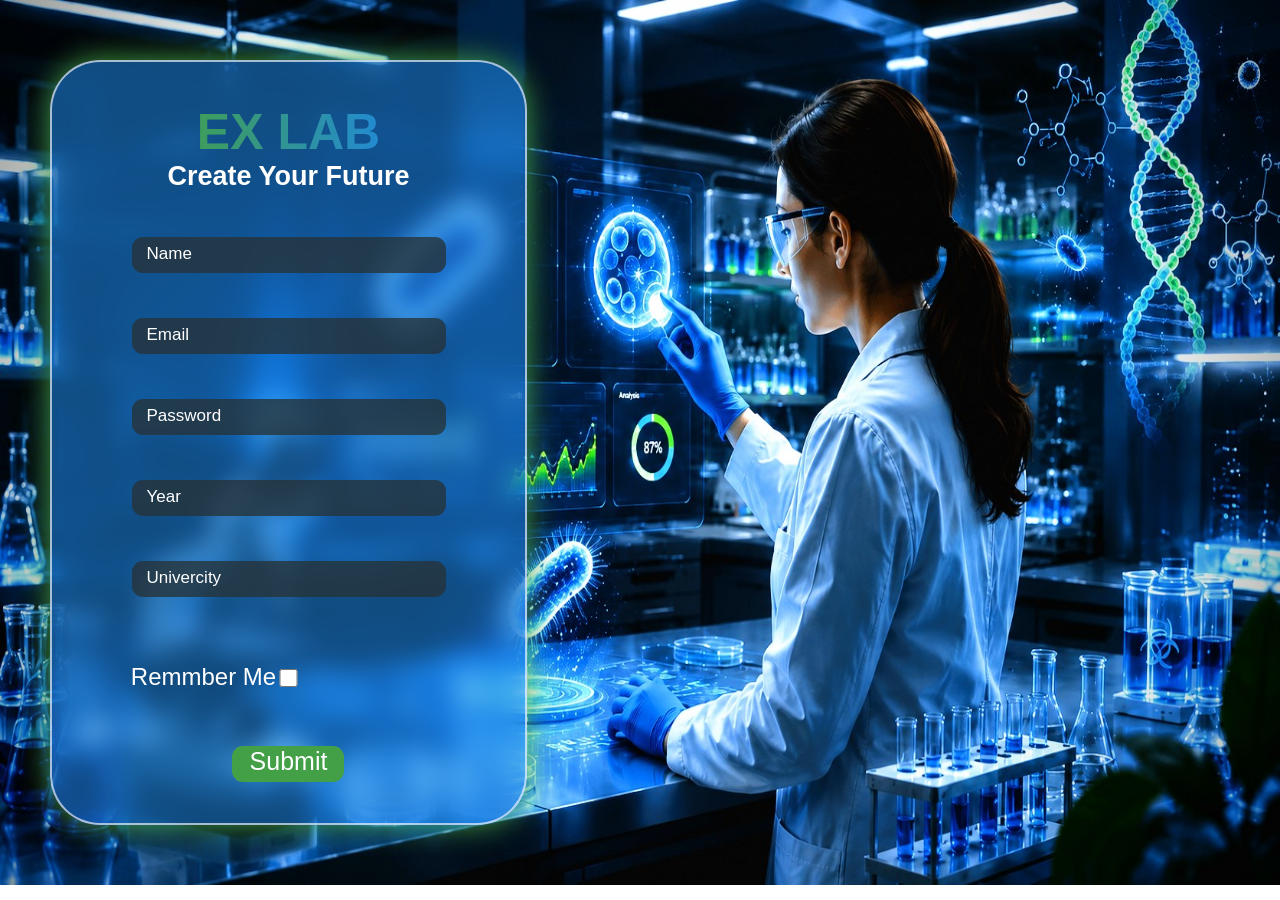
<file: login_signup_page/login.html>
<!-- @format -->

<!DOCTYPE html>
<html lang="en">
  <head>
    <meta charset="UTF-8" />
    <meta name="viewport" content="width=device-width, initial-scale=1.0" />
    <link rel="stylesheet" type="text/css" href="log.css" />
    <link
      rel="icon"
      type="image/png"
      href="../imgs/favicon_io/android-chrome-512x512.png"
    />
    <title>Ex LAB</title>
  </head>
  <body>
    <div class="container">
      <div class="form_cont">
        <img src="../imgs/13.png" alt="" />

        <form action="">
          <div>
            <h1>EX LAB</h1>
            <p>Create your future</p>
          </div>

          <div class="input-box">
            <input type="text" required placeholder=" " />

            <label>Name</label>
          </div>

          <div class="input-box">
            <input type="email" required placeholder=" " />

            <label>Email</label>
          </div>

          <div class="input-box">
            <input type="password" required placeholder=" " />

            <label>password</label>
          </div>

          <div class="input-box">
            <input type="text" required placeholder=" " />

            <label>year</label>
          </div>

          <div class="input-box">
            <input type="text" required placeholder=" " />

            <label>univercity</label>
          </div>

          <div class="cont">
            <label class="labe_7" for="">Remmber me</label>

            <input type="checkbox" />

            <input type="submit" value="submit" />
          </div>
        </form>
      </div>
    </div>
  </body>
</html>
</file>
<file: index2.css>
/** @format */

* {
  padding: 0;
  margin: 0;
  box-sizing: border-box;
  text-decoration: none;
  font-size: x-large;
  font-family: -apple-system, BlinkMacSystemFont, "Segoe UI", Roboto, Oxygen,
    Ubuntu, Cantarell, "Open Sans", "Helvetica Neue", sans-serif;

  text-transform: capitalize;
}
html {
  scroll-behavior: smooth;
}
:root {
  --scienceblue: #1e88e5;
  --b1: #1973c2;
  --b2: #145b99;
  --b3: #0f4370;
  --b4: #0f4370;
  --biogreen: #43a047;
  --g1: #347d38;
  --g2: #235426;
  --g3: #68f76f;
  --g4: #57cf5d;
  --chemorang: #fb8c00;
  --o1: #d67600;
  --o2: #ad5f00;
  --o3: #854900;
  --o4: #5c3200;
  --earth_brown: #572909;
  --purple: #8a2be2;
  --p1: #7424bf;
  --p2: #5c1d96;
  --p3: #43156e;
  --p4: #2a0d45;
  --text: #ffffff;
  --text-muted: #cfc8ff;
  --t2: #263238;
  --t3: #eceff1;
  --t4: #020617;
  --bg: #070222;
  /* ----------- */
  /* ---------- */
}
h1,
h2,
h3,
h4,
h5 {
  color: transparent;
  background-image: linear-gradient(
    to right,
    var(--biogreen),
    var(--scienceblue)
  );
  -webkit-background-clip: text;
}
body {
  background: var(--t4);
  overflow-x: hidden;
}
body::before {
  content: "";
  position: fixed;
  width: 100%;
  height: 100%;
  background: linear-gradient(rgba(255, 255, 255, 0.03) 1px, transparent 1px),
    linear-gradient(90deg, rgba(255, 255, 255, 0.03) 1px, transparent 1px);
  background-size: 60px 60px;
  z-index: -2;
}

body::after {
  content: "";
  position: fixed;
  width: 100%;
  height: 100%;
  background: radial-gradient(
      circle at top left,
      rgba(0, 255, 255, 0.08),
      transparent 30%
    ),
    radial-gradient(
      circle at bottom right,
      rgba(140, 0, 255, 0.08),
      transparent 30%
    );
  z-index: -1;
}
.gridecontainer {
  display: grid;
  grid-template-rows: 70px repeat(22, 150px);
  grid-template-columns: repeat(5, 243px);
  grid-template-areas:
    "nav nav nav nav nav  "
    "header header header header header  "
    "header header header header header  "
    "header header header header header  "
    "header header header header header  "
    "header header header header header  "
    " main main main main main "
    " main main main main main "
    " main main main main main "
    " main main main main main "
    " main main main main main "
    " main main main main main "
    " main main main main main "
    " main main main main main "
    " main main main main main "
    " main main main main main "
    " main main main main main "
    " main main main main main "
    " main main main main main "
    " main main main main main "
    "end end end end end "
    "end end end end end"
    "end end end end end ";

  max-width: 1280px;
  gap: 15px;
  height: auto;
}
/* Navegation bar */
.nav_bar {
  border-radius: 20px;
  margin-left: 35px;
  margin-right: 35px;
  margin-top: 7px;
  border: solid 1px var(--text-muted);
  position: fixed;
  z-index: 100000;
  display: flex;
  justify-content: flex-start;
  align-items: center;
  padding-left: 5px;
  grid-area: nav;
  backdrop-filter: blur(5px);
  background-color: #020617a6;
  width: 95%;
  max-width: 1280px;
}
.linkcontainer {
  height: 65px;
  display: flex;
  width: 813px;
  justify-content: space-around;
  align-items: center;
  flex-direction: row;
  padding-top: 5px;
  padding-left: 37px;
  margin-top: 1px;
}

h1 {
  font-size: 50px;
  font-weight: bold;
  display: inline;
  padding-left: 20px;
}
a {
  color: var(--t3);
  font-weight: bold;
  transition: 0.5s;
}
.drop_down {
  margin-left: 20px;
  display: flex;
  flex-direction: column;
  align-items: center;
  z-index: 5000;
  cursor: pointer;
}
.box {
  display: none;
  position: absolute;
  width: 200px;
  height: 150px;
  padding-top: 5px;
  border-radius: 25px;
  top: 80px;
  z-index: 5000;
}
.box a {
  margin: 5px;
}
.drop_down:hover .box {
  display: flex;
  flex-direction: column;
  align-items: center;
  background-color: var(--t4);
  border: solid 1px var(--text);
}
.drop_down svg :hover {
  fill: var(--scienceblue);
}
.log {
  padding-left: 14px;
  padding-bottom: 5px;
  border-radius: 15px;
  background-color: var(--t4);
  border: 2px solid var(--biogreen);
  width: 99px;
  display: inline-block;
}
#shadow:hover {
  text-shadow: 4px 1px 6px var(--scienceblue);
  transform: scale(1.03);
}
.linkcontainer a:hover {
  text-shadow: 4px 1px 6px var(--scienceblue);
}

/* ---------------------moving line _---------------------- */
#li_1::before {
  content: "";
  position: absolute;
  bottom: 10px;
  display: inline-block;
  width: 0px;
  height: 3px;
  transition-property: width;
  transition-duration: 0.3s;
  transition-timing-function: linear;
  border-radius: 5px;
  background-image: linear-gradient(
    to right,
    var(--biogreen),
    var(--scienceblue)
  );
}
#li_2::before {
  content: "";
  position: absolute;
  bottom: 10px;
  display: inline-block;
  width: 0px;
  height: 3px;
  transition-property: width;
  transition-duration: 0.3s;
  transition-timing-function: linear;
  border-radius: 5px;
  background-image: linear-gradient(
    to right,
    var(--biogreen),
    var(--scienceblue)
  );
}
#li_3::before {
  content: "";
  position: absolute;
  bottom: 10px;
  display: inline-block;
  width: 0px;
  height: 3px;
  transition-property: width;
  transition-duration: 0.3s;
  transition-timing-function: linear;
  border-radius: 5px;
  background-image: linear-gradient(
    to right,
    var(--biogreen),
    var(--scienceblue)
  );
}
#li_4::before {
  content: "";
  position: absolute;
  bottom: 10px;
  display: inline-block;
  width: 0px;
  height: 3px;
  transition-property: width;
  transition-duration: 0.3s;
  transition-timing-function: linear;
  border-radius: 5px;
  background-image: linear-gradient(
    to right,
    var(--biogreen),
    var(--scienceblue)
  );
}
#li_5::before {
  content: "";
  position: absolute;
  bottom: 10px;
  display: inline-block;
  width: 0px;
  height: 3px;
  transition-property: width;
  transition-duration: 0.3s;
  transition-timing-function: linear;
  border-radius: 5px;
  background-image: linear-gradient(
    to right,
    var(--biogreen),
    var(--scienceblue)
  );
}

#li_1:hover::before {
  width: 68px;
}
#li_2:hover::before {
  width: 87.97px;
}
#li_3:hover::before {
  width: 122px;
}
#li_4:hover::before {
  width: 147px;
}
#li_5:hover::before {
  width: 131.75px;
}
/* ---------------------------------------------- */

/* Hero header */
.herohead {
  height: 100%;
  grid-area: header;
  align-items: center;
  overflow: hidden;
  display: flex;
  flex-direction: column;
  background-repeat: no-repeat;
  background-size: cover;
  background-origin: content-box;
  background-clip: content-box;
  background-image: url("./imgs/10.png");
}

.box_3 {
  display: flex;
  width: 100%;
  height: 100%;
}
.right {
  position: relative;
  max-height: 1280px;
  max-width: 633px;
  border: inset 5px black;
  z-index: 1;
  flex: 2;
  border-top-left-radius: 300px;
  border-bottom-left-radius: 300px;
  box-shadow: -10px 0px 18px 3px var(--text),
    -29px 0px 82px 5px var(--scienceblue);
  overflow: hidden;
}

.right img {
  position: absolute;

  z-index: 0;
  float: right;
  width: 100%;
  height: 100%;
  border-top-left-radius: 300px;
  border-bottom-left-radius: 300px;
}
.right::before {
  content: "";
  width: 100%;
  height: 100%;
  display: inline-block;
  position: absolute;
  z-index: 2;
  box-shadow: inset 15px -20px 70px 22px black, inset -16px 20px 70px 22px black;
}

.text_cont {
  display: flex;
  flex-direction: column;
  justify-content: center;
  align-items: flex-start;
  background-size: contain;

  height: 100%;
  position: relative;
  width: 647px;
  z-index: 100;
}
span {
  font-size: 39px;
  color: var(--biogreen);
}

#title {
  padding: 19px;
  color: var(--text);
}
.text {
  margin-left: 30px;
  margin-top: 10px;
  color: var(--text);
  font-size: 39px;
  font-weight: bolder;
}

.box_anim {
  display: inline-block;
  overflow: hidden;
  font-size: 39px;
  position: relative;
  top: -51px;
  left: 126px;
  text-transform: lowercase;
  color: var(--text);
  width: 300px;
  height: 70px;
  margin-left: 5px;
}

/* scrolling animation */
#one {
  text-transform: lowercase;
  font-size: 39px;
  animation-name: scroll_up_1;
  animation-duration: 2s;
  animation-timing-function: ease;
  animation-delay: 0.5s;
  animation-fill-mode: forwards;
  font-weight: bold;
}

#two {
  text-transform: lowercase;
  font-size: 39px;
  animation-name: scroll_up_2;
  animation-duration: 3s;
  animation-timing-function: ease;
  animation-fill-mode: forwards;
  animation-delay: 2s;
  font-weight: bold;
}

#three {
  text-transform: lowercase;
  font-size: 39px;
  animation-name: scroll_up_3;
  animation-duration: 4s;
  animation-timing-function: ease;
  animation-fill-mode: forwards;
  animation-delay: 3.5s;
  font-weight: bold;
}

#four {
  text-transform: uppercase;
  font-size: 39px;
  animation-name: scroll_up_4;
  animation-duration: 5s;
  animation-timing-function: ease;
  animation-fill-mode: forwards;
  animation-delay: 5.5s;
  font-weight: bold;
  color: var(--biogreen);
}

.words {
  display: flex;
  flex-direction: column;
  animation: scrollWords 8s infinite;
}

.words div {
  height: 70px;
  font-size: 34px;
  font-weight: bold;
  text-transform: lowercase;
}
@keyframes scrollWords {
  0% {
    transform: translateY(0);
  }

  20% {
    transform: translateY(0);
  }

  25% {
    transform: translateY(-70px);
  }

  45% {
    transform: translateY(-70px);
  }

  50% {
    transform: translateY(-140px);
  }

  70% {
    transform: translateY(-140px);
  }

  75% {
    transform: translateY(-210px);
  }

  95% {
    transform: translateY(-210px);
  }

  100% {
    transform: translateY(0);
  }
}

/* ----------------------------------- */

/* main and sections */
.home {
  grid-area: main;
  display: flex;
  flex-direction: column;
  justify-content: flex-start;
  align-items: center;
  height: auto;
  width: 100%;
}

.video_container {
  height: auto;
  width: auto;
}

video {
  width: 100%;
  height: 500px;
}
.card_container {
  margin-top: 10%;
  display: flex;
  flex-direction: column;
  width: 100%;
  height: auto;
  justify-items: center;
  align-items: center;
}

.gride_line_1 {
  /* margin-top: 7%; */
  width: 80%;
  height: 500px;
  display: grid;
  align-items: center;
  justify-content: space-evenly;
  justify-items: center;
  column-gap: 282px;
  grid-template-columns: 33% 33%;
  grid-template-rows: 100% 100%;
}
.gride_line_2 {
  margin-top: 31%;
  margin-bottom: 7%;
  width: 100%;
  height: 500px;
  display: flex;
  align-items: center;
  justify-content: center;
}

.cards_1 {
  border-radius: 20px;
  box-shadow: 0 0 10px 0px #ffffff;
  background-image: linear-gradient(180deg, var(--b4) 45%, var(--b1));
  border: 2px solid #cfc8ff;
  width: 550px;
  height: 50%;
  padding-left: 13px;
  display: flex;
  flex-direction: row;
  align-items: center;
  transition: 0.3s;
  animation: glow infinite 1.5s alternate-reverse;
}
.cards_2 {
  border-radius: 20px;
  box-shadow: 0 0 10px 0px #ffffff;
  background-image: linear-gradient(180deg, var(--g2) 45%, var(--g4));
  border: 2px solid #cfc8ff;
  width: 550px;
  height: 50%;
  padding-left: 13px;
  display: flex;
  flex-direction: row;
  align-items: center;
  transition: 0.3s;
  animation: glow infinite 1.5s alternate-reverse;
}
.cards_3 {
  border-radius: 20px;
  box-shadow: 0 0 10px 0px #ffffff;
  background-image: linear-gradient(180deg, var(--o4) 45%, var(--o1));
  border: 2px solid #cfc8ff;
  width: 550px;
  height: 50%;
  padding-left: 13px;
  display: flex;
  flex-direction: row;
  align-items: center;
  transition: 0.3s;
  animation: glow infinite 1.5s alternate-reverse;
}
.cards_4 {
  border-radius: 20px;
  box-shadow: 0 0 10px 0px #ffffff;
  background-image: linear-gradient(180deg, var(--p4) 45%, var(--purple));
  border: 2px solid #cfc8ff;
  width: 550px;
  height: 50%;
  padding-left: 13px;
  display: flex;
  flex-direction: row;
  align-items: center;
  transition: 0.3s;
  animation: glow infinite 1.5s alternate-reverse;
}
@keyframes glow {
  form {
    box-shadow: 0 0 15px 5px #1e88e5, 0 0 20px 5px #1973c2;
  }
  to {
    box-shadow: 0 0 10px 5px #ffffff, 0 0 10px 5px #1e88e5,
      0 0 20px 10px #1973c2;
  }
}

.box_4 svg {
  background-image: linear-gradient(90deg, var(--b1) 10%, var(--b4) 90%);
  fill: #ffffff;
  border-radius: 100%;
  width: 105px;
  height: 100px;
  z-index: 1000;
  position: relative;
}
.cards_2 .box_4 svg {
  background-image: linear-gradient(90deg, var(--g1) 10%, var(--g2) 90%);
  fill: #ffffff;
  border-radius: 100%;
  width: 105px;
  height: 100px;
  z-index: 1000;
  position: relative;
}
.cards_3 .box_4 svg {
  background-image: linear-gradient(90deg, var(--o1) 10%, var(--o4) 90%);
  fill: #ffffff;
  border-radius: 100%;
  width: 105px;
  height: 100px;
  z-index: 1000;
  position: relative;
}
.cards_4 .box_4 svg {
  background-image: linear-gradient(90deg, var(--p1) 10%, var(--p4) 90%);
  fill: #ffffff;
  border-radius: 100%;
  width: 105px;
  height: 100px;
  z-index: 1000;
  position: relative;
}
.box_4 {
  position: relative;
  width: 30%;
  padding-left: 5px;
  z-index: 1000;
}
.box_5 {
  display: flex;
  flex-direction: column;
  margin-left: 20px;
  color: var(--text);
}

.box_4::before {
  content: "";
  position: absolute;
  background-image: linear-gradient(180deg, var(--b2) 10%, var(--b1) 90%);
  box-shadow: 0 0 10px 4px #1e88e5, 0 0 5px 4px #ffffff;
  top: -5px;
  right: 16.5px;
  width: 113px;
  height: 109px;
  border-radius: 100%;
  z-index: 500;
}
.cards_2 .box_4::before {
  content: "";
  position: absolute;
  background-image: linear-gradient(180deg, var(--g3) 10%, var(--biogreen) 90%);
  box-shadow: 0 0 10px 4px #57cf5d, 0 0 5px 4px #ffffff;
  top: -5px;
  right: -4px;
  width: 113px;
  height: 109px;
  border-radius: 100%;
  z-index: 500;
}
.cards_3 .box_4::before {
  content: "";
  position: absolute;
  background-image: linear-gradient(180deg, var(--o1) 10%, var(--o3) 90%);
  box-shadow: 0 0 10px 4px #fb8c00, 0 0 5px 4px #ffffff;
  top: -5px;
  right: -4px;
  width: 113px;
  height: 109px;
  border-radius: 100%;
  z-index: 500;
}
.cards_4 .box_4::before {
  content: "";
  position: absolute;
  background-image: linear-gradient(180deg, var(--p4) 10%, var(--p1) 90%);
  box-shadow: 0 0 10px 4px #8a2be2, 0 0 5px 4px #ffffff;
  top: -5px;
  right: -4px;
  width: 113px;
  height: 109px;
  border-radius: 100%;
  z-index: 500;
}
.container_1 {
  margin-top: 10%;
  width: 100%;
  height: 100%;
  display: flex;
  flex-direction: column;
  align-items: center;
}
.value_box {
  display: flex;
  align-items: center;
  justify-content: space-evenly;
  width: 80%;
  gap: 100px;
  height: 70%;
}
.box_2 {
  border: solid 1px var(--text-muted);
  color: var(--text);
  border-radius: 20%;
  background-color: #2632386a;
  backdrop-filter: blur(5px);
  width: 330px;
  height: 67%;
  text-align: center;
  box-shadow: 0 0 20px 5px var(--scienceblue);
}

.box_2 div {
  padding-top: 24px;
  display: flex;
  align-items: center;
  justify-content: center;
  width: 100%;
  height: 70%;
}
.icon_1 {
  fill: var(--g4);
  stroke: var(--g3);
  filter: drop-shadow(0 0 5px var(--biogreen));
}
.icon_2 {
  fill: var(--o1);
  stroke: var(--o4);
  filter: drop-shadow(0 0 5px var(--chemorang));
}
.icon_3 {
  fill: var(--b1);
  stroke: var(--b2);
  filter: drop-shadow(0 0 5px var(--scienceblue));
}
.icon_4 {
  fill: var(--p1);
  stroke: var(--p3);
  filter: drop-shadow(0 0 5px var(--purple));
}
/* .box_2:not(:last-child) {
  border-right: 1px solid var(--text);

  padding-right: 20px;
} */

/* footer */

.end {
  grid-area: end;
  display: flex;
  background-color: var(--t2);
  height: 100%;
  width: 100%;
  justify-content: center;
}
#copy_rights {
  color: var(--text);
  font-size: 30px;
  font-weight: bold;
}

/* scroll bar  */

::-webkit-scrollbar {
  width: 5px;
}
::-webkit-scrollbar-track {
  background-color: #263238;
  border-radius: 5px;
}
::-webkit-scrollbar-thumb {
  border-radius: 50px;
  background-color: #020617;
}
::-webkit-scrollbar-thumb:hover {
  background-color: #cfc8ff;
}

/* @media (max-width: 900px) {
  .gridecontainer {
    display: grid;
    grid-template-rows: 10px repeat(20, 150px);
    grid-template-columns: repeat(4, 1fr);
    grid-template-areas:
      "nav nav nav nav "
      "nav nav nav nav "
      "header header header header "
      "header header header header  "
      "header header header header  "
      "header header header header  "
      "header header header header  "
      " main main main main "
      " main main main main "
      " main main main main"
      " main main main main "
      " main main main main"
      " main main main main "
      " main main main main "
      " main main main main "
      " main main main main "
      " main main main main "
      "end end end end "
      "end end end end "
      "end end end end ";
    gap: 1em;
    width: 768px;
    height: 3000px;
  }
  .nav_bar {
    display: flex;
    justify-content: flex-start;
    flex-direction: column;
    align-items: center;
    padding-left: 5px;
    grid-area: nav;
    backdrop-filter: blur(5px);
    background-color: #020617d4;

    max-width: 768px;
  }
  .linkcontainer {
    height: 60px;
    display: flex;
    width: auto;
    justify-content: space-between;
    align-items: center;
    flex-direction: row;
    padding-top: 5px;
    padding-left: 37px;
    margin-top: 1px;
  }
  h1 {
    color: var(--biogreen);
    font-size: 50px;
    font-weight: bold;
    display: inline;
    text-shadow: 2px 2px 15px var(--scienceblue);
  }
  a {
    margin-left: 30px;
    color: var(--t3);
    font-weight: bold;
    transition: 0.5s;
  }
  .box {
    margin-left: 20px;
  }
  .box a {
    margin: 10px;
    display: inline-block;
  }
  .log {
    padding-left: 14px;
    padding-bottom: 5px;
    border-radius: 50px;
    background-color: var(--t4);
    border: 1px solid var(--text-muted);
    width: 99px;
    display: inline-block;
  }
  #shadow:hover {
    text-shadow: 4px 1px 6px var(--scienceblue);
    transform: scale(1.03);
  }

  /* ============================================================================ */
/* header */

/* .herohead {
    height: 100%;
    max-width: 768px;
    grid-area: header;
    background-repeat: no-repeat;
    background-position: center;
    background-size: cover;
    background-image: url("./imgs/10.png");
  }
  .text_cont {
    display: flex;
    flex-direction: column;
    justify-content: center;
    align-items: flex-start;
    height: 100%;
  }
  span {
    font-size: 25px;
    color: var(--biogreen);
    font-weight: bold;
  }

  #title {
    color: var(--text);
    width: 768px;
    font-size: 38px;
    padding-left: 35px;
  }
  .text {
    margin-left: 30px;
    margin-top: 10px;
    color: var(--text);
    font-size: 25px;
  }
  .box_anim {
    display: inline-block;
    overflow: hidden;
    font-size: 25px;
    position: relative;
    top: -33px;
    left: 88px;
    text-transform: lowercase;
    color: var(--text);
    width: 300px;
    height: 70px;
    margin-left: 5px;
  }

  #one {
    text-transform: lowercase;
    font-size: 25px;
    animation-name: scroll_up_1;
    animation-duration: 2s;
    animation-timing-function: ease;
    animation-delay: 0.5s;
    animation-fill-mode: forwards;
    font-weight: bold;
  }

  #two {
    text-transform: lowercase;
    font-size: 25px;
    animation-name: scroll_up_2;
    animation-duration: 3s;
    animation-timing-function: ease;
    animation-fill-mode: forwards;
    animation-delay: 2s;
    font-weight: bold;
  }

  #three {
    text-transform: lowercase;
    font-size: 25px;
    animation-name: scroll_up_3;
    animation-duration: 4s;
    animation-timing-function: ease;
    animation-fill-mode: forwards;
    animation-delay: 3.5s;
    font-weight: bold;
  }

  #four {
    text-transform: uppercase;
    font-size: 25px;
    animation-name: scroll_up_4;
    animation-duration: 5s;
    animation-timing-function: ease;
    animation-fill-mode: forwards;
    animation-delay: 5.5s;
    font-weight: bold;
    color: var(--biogreen);
  }

  .words {
    display: flex;
    flex-direction: column;
    animation: scrollWords 8s infinite;
  }

  .words div {
    height: 70px;
    font-size: 25px;
    font-weight: bold;
    text-transform: lowercase;
  }
  @keyframes scrollWords {
    0% {
      transform: translateY(0);
    }

    20% {
      transform: translateY(0);
    }

    25% {
      transform: translateY(-70px);
    }

    45% {
      transform: translateY(-70px);
    }

    50% {
      transform: translateY(-140px);
    }

    70% {
      transform: translateY(-140px);
    }

    75% {
      transform: translateY(-210px);
    }

    95% {
      transform: translateY(-210px);
    }

    100% {
      transform: translateY(0);
    }
  }

  .start {
    text-align: center;
    width: 200px;
    height: 77px;
    padding-top: 17px;
    border-radius: 43px;
    background-color: var(--t4);
    position: relative;
    top: -60px;
    left: 465px;
    transition: 0.5s;
  }

  .start a {
    margin-top: -11px;
    margin-left: -24px;
    display: inline-block;
    width: 250px;
    height: 77px;
    padding: 17px;
  }

  .start:hover {
    border: solid 4px #ffffff;
    box-shadow: 0 0 60px 12px var(--scienceblue);
    transform: translateY(-10px);
  }

  /* ================================= */
/* .home {
    grid-area: main;
    display: flex;
    flex-direction: column;
    justify-content: flex-start;
    align-items: center;
    height: auto;
  }

  .video_container {
    flex: 1;
    height: auto;
    width: auto;
  }

  video {
    width: 100%;
    height: 500px;
  }
  .card_container {
    margin-top: 50px;
    flex: 2;
    display: grid;
    max-width: 768px;
    justify-items: center;
    align-items: center;
  }

  .gride_line_1 {
    display: flex;
    width: auto;
    padding-bottom: 5px;
    height: auto;
    align-items: center;
    justify-content: center;
    overflow: visible;
  }
  .gride_line_2 {
    display: flex;
    width: auto;
    height: auto;
    align-items: center;
    justify-content: center;
    flex-direction: column;
    margin-bottom: 153px;
  }

  .micro {
    border-radius: 20px;
    background-color: #43a04863;

    width: 400px;
    height: 300px;
    text-align: center;
    display: flex;
    justify-content: center;
    position: relative;
    z-index: 1;
    transition: 0.3s;
  }
  .card_title {
    align-self: center;
    color: var(--text);
    text-shadow: none;
  }
  .icon_1 {
    width: 170px;
    height: 170px;
    border-radius: 100%;
    overflow: visible;
    z-index: 1;

    position: absolute;
    top: -64px;
    left: -62px;
  }

  .zoology {
    border-radius: 20px;
    background-color: var(--bg);
    margin-top: 50px;
    width: 400px;
    height: 300px;
    display: flex;
    position: relative;
    justify-content: center;
    transition: 0.3s;
  }

  .icon_3 {
    width: 190px;
    height: 190px;
    border-radius: 50%;
    position: absolute;
    top: -50px;
    left: -53px;
  }

  .medicine {
    border-radius: 20px;
    margin-top: 68px;
    background-color: var(--t2);
    width: 400px;
    height: 300px;
    display: flex;
    position: relative;

    justify-content: center;
    transition: 0.3s;
  }

  .icon_4 {
    width: 170px;
    height: 170px;
    border-radius: 50%;
    position: absolute;
    top: -50px;
    left: -53px;
  }
  #move:hover {
    border: solid 4px #ffffff;
    box-shadow: 0 0 60px 12px var(--scienceblue);
    transform: scale(1.03);
  }
}  */
</file>
<file: endcyclopedia/en.css>
/** @format */

* {
  padding: 0;
  margin: 0;
  box-sizing: border-box;
  text-decoration: none;
  font-size: x-large;
  font-family: -apple-system, BlinkMacSystemFont, "Segoe UI", Roboto, Oxygen,
    Ubuntu, Cantarell, "Open Sans", "Helvetica Neue", sans-serif;

  text-transform: capitalize;
}
html {
  scroll-behavior: smooth;
}
:root {
  --scienceblue: #1e88e5;
  --biogreen: #43a047;
  --chemorang: #fb8c00;
  --medical_blue: #032e53;
  --earth_brown: #572909;
  --gram_negativ: #ff69b4;
  --gram_positive: #800080;
  --plant_greem: green;
  --fungi: #a18662;
  --weed: #1cc571;
  --bacteria: #719c1c;
  --text: #ffffff;
  --text-muted: #cfc8ff;
  --t2: #263238;
  --t3: #eceff1;
  --t4: #020617;
  --bg: #070222;
  /* ----------- */

  /* ---------- */
}
h1,
h2,
h3,
h4 {
  color: transparent;
  background-image: linear-gradient(
    to right,
    var(--biogreen),
    var(--scienceblue)
  );
  -webkit-background-clip: text;
}
body {
  background: var(--t4);
  overflow-x: hidden;
}
body::before {
  content: "";
  position: fixed;
  width: 100%;
  height: 100%;
  background: linear-gradient(rgba(255, 255, 255, 0.03) 1px, transparent 1px),
    linear-gradient(90deg, rgba(255, 255, 255, 0.03) 1px, transparent 1px);
  background-size: 60px 60px;
  z-index: -2;
}

body::after {
  content: "";
  position: fixed;
  width: 100%;
  height: 100%;
  background: radial-gradient(
      circle at top left,
      rgba(0, 255, 255, 0.08),
      transparent 30%
    ),
    radial-gradient(
      circle at bottom right,
      rgba(140, 0, 255, 0.08),
      transparent 30%
    );
  z-index: -1;
}

.gridecontainer {
  display: grid;
  grid-template-rows: 70px repeat(27, 150px);
  grid-template-columns: repeat(5, 243px);
  max-width: 1280px;
  height: auto;
  grid-template-areas:
    "nav nav nav nav nav "
    "hero hero hero  hero hero"
    "hero hero hero  hero hero"
    "hero hero hero hero hero "
    "hero hero hero  hero hero"
    "home home home home home"
    "home home home home home"
    "home home home home home"
    "home home home home home"
    "home home home home home"
    "home home home home home"
    "home home home home home"
    "home home home home home"
    "home home home home home"
    "home home home home home"
    "home home home home home"
    "home home home home home"
    "home home home home home"
    "home home home home home"
    "home home home home home"
    "home home home home home"
    "home home home home home"
    "home home home home home"
    "home home home home home"
    "home home home home home"
    "home home home home home"
    "home home home home home"
    "home home home home home"
    "home home home home home"
    "home home home home home";
  gap: 15px;
}

/* ===================--------------==================---------========= */

.nav_bar {
  border-radius: 20px;
  margin-top: 7px;
  margin-left: 35px;
  margin-right: 35px;
  border: solid 1px var(--t3);
  position: fixed;
  z-index: 100000;
  display: flex;
  justify-content: flex-start;
  align-items: center;
  padding-left: 5px;
  grid-area: nav;
  backdrop-filter: blur(5px);
  background-color: rgba(2, 6, 23, 0.664);
  width: 95%;
  max-width: 1280px;
}
.linkcontainer {
  height: 65px;
  display: flex;
  width: 813px;
  justify-content: space-around;
  align-items: center;
  flex-direction: row;
  padding-top: 5px;
  padding-left: 37px;
  margin-top: 1px;
}

h1 {
  font-size: 50px;
  font-weight: bold;
  display: inline;
  padding-left: 20px;
}
a {
  color: var(--t3);
  font-weight: bold;
  transition: 0.5s;
}

.drop_down {
  margin-left: 20px;
  display: flex;
  flex-direction: column;
  align-items: center;
  z-index: 5000;
  cursor: pointer;
}
.box {
  display: none;
  position: absolute;
  width: 200px;
  height: 150px;
  padding-top: 5px;
  border-radius: 25px;
  top: 80px;
  z-index: 5000;
}
.box a {
  margin: 5px;
}
.drop_down:hover .box {
  display: flex;
  flex-direction: column;
  align-items: center;
  background-color: var(--t4);
  border: solid 1px var(--text);
}
.drop_down svg :hover {
  fill: var(--scienceblue);
}

.log {
  padding-left: 14px;
  padding-bottom: 5px;
  border-radius: 15px;
  background-color: var(--t4);
  border: 2px solid var(--biogreen);
  width: 99px;
  display: inline-block;
}

#shadow:hover {
  text-shadow: 4px 1px 6px var(--scienceblue);
  transform: scale(1.03);
}
.linkcontainer a:hover {
  text-shadow: 4px 1px 6px var(--scienceblue);
}
/* ---------------------moving line _---------------------- */
#li_1::before {
  content: "";
  position: absolute;
  bottom: 10px;
  display: inline-block;
  width: 0px;
  height: 3px;
  transition-property: width;
  transition-duration: 0.3s;
  transition-timing-function: linear;
  border-radius: 5px;
  background-image: linear-gradient(
    to right,
    var(--biogreen),
    var(--scienceblue)
  );
}
#li_2::before {
  content: "";
  position: absolute;
  bottom: 10px;
  display: inline-block;
  width: 0px;
  height: 3px;
  transition-property: width;
  transition-duration: 0.3s;
  transition-timing-function: linear;
  border-radius: 5px;
  background-image: linear-gradient(
    to right,
    var(--biogreen),
    var(--scienceblue)
  );
}
#li_3::before {
  content: "";
  position: absolute;
  bottom: 10px;
  display: inline-block;
  width: 0px;
  height: 3px;
  transition-property: width;
  transition-duration: 0.3s;
  transition-timing-function: linear;
  border-radius: 5px;
  background-image: linear-gradient(
    to right,
    var(--biogreen),
    var(--scienceblue)
  );
}
#li_4::before {
  content: "";
  position: absolute;
  bottom: 10px;
  display: inline-block;
  width: 0px;
  height: 3px;
  transition-property: width;
  transition-duration: 0.3s;
  transition-timing-function: linear;
  border-radius: 5px;
  background-image: linear-gradient(
    to right,
    var(--biogreen),
    var(--scienceblue)
  );
}
#li_5::before {
  content: "";
  position: absolute;
  bottom: 10px;
  display: inline-block;
  width: 0px;
  height: 3px;
  transition-property: width;
  transition-duration: 0.3s;
  transition-timing-function: linear;
  border-radius: 5px;
  background-image: linear-gradient(
    to right,
    var(--biogreen),
    var(--scienceblue)
  );
}
#li_1:hover::before {
  width: 68px;
}
#li_2:hover::before {
  width: 87.97px;
}
#li_3:hover::before {
  width: 122px;
}
#li_4:hover::before {
  width: 147px;
}
#li_5:hover::before {
  width: 131.75px;
}
/* ====================hero header======================== */
header {
  grid-area: hero;
  display: flex;
  flex-direction: column;
  align-items: center;
  justify-content: center;
}

.hero {
  display: flex;
  flex-direction: column;
  align-items: center;
}
.hero h1 {
  font-size: 80px;
  font-weight: bold;
  display: inline;
  padding-left: 20px;
}
.p1 {
  color: var(--text);
  width: 900px;
  display: inline-block;
  text-align: center;
  font-size: 30px;
  line-height: 50px;
}
.box_2 {
  background-color: rgba(38, 50, 56, 0.664);
  backdrop-filter: blur(5px);
  border-radius: 34px;
  margin-top: 30px;
  padding: 50px;
  flex-direction: column;
  border: solid 3px var(--text-muted);
  font-size: 40px;
  color: var(--text);
  display: flex;
  align-items: flex-start;
  width: 80%;
}
.box_2 h1 {
  align-self: center;
}
.box_2 div li {
  padding-left: 30px;
}
li {
  list-style: square;
}
/* ------------------------------------main-------------------- */
main {
  grid-area: home;
  margin-top: 20px;
  display: flex;
  flex-direction: column;
  align-items: center;
  height: auto;
}
.box_3 {
  display: flex;
  align-items: center;
  justify-content: space-evenly;
  height: 15%;
  width: 100%;
  margin-bottom: 50px;
}
.box_4 {
  position: relative;
  display: flex;
  align-items: center;
}

.kingdom_card {
  display: flex;
  flex-direction: column;
  align-items: center;
  justify-content: space-evenly;
  cursor: pointer;
  padding-left: 5px;
  overflow: hidden;
  color: var(--text);
  border: solid 0.1px var(--text);
  backdrop-filter: blur(5px);
  padding-top: 20px;
  border-radius: 50px;
  height: 300px;
  width: 18%;
}

.plant {
  width: 81%;
  height: 40%;
  fill: green;
}
.claw {
  width: 81%;
  height: 40%;
  fill: #572909;
}
.fungi {
  width: 81%;
  height: 40%;
  fill: #a18662;
}
.weed {
  width: 81%;
  height: 40%;
  fill: #1cc571;
}
.bacteria {
  width: 81%;
  height: 40%;
  fill: #719c1c;
}

input {
  height: 60px;
  width: 800px;
  border-radius: 20px;
  padding-left: 50px;
  padding-right: 65px;
  background-color: rgba(67, 160, 71, 0.664);
  color: var(--text);
  border: solid 2px var(--t3);
}
.search-icon {
  color: var(--t2);
  margin-right: 10px;
  position: absolute;
  right: 20px;
  top: 50%;
  transform: translateY(-50%);
  opacity: 100;
  transition: 0.3s;
}
input:focus-visible {
  transition-duration: 1s;
  background-color: var(--biogreen);
  outline: none;
  box-shadow: 0px 0px 21px 3px var(--scienceblue);
}
.container_2 {
  display: grid;
  grid-template-columns: repeat(2, 32%);
  grid-template-rows: repeat(200, 12%);
  justify-items: stretch;
  grid-column-gap: 15%;
  grid-row-gap: 8px;
  width: 100%;
  height: auto;
  margin-top: 50px;
  padding-right: 100px;
}
.organism_card {
  width: 500px;
  height: 590px;
  margin: 10% 15% 0px 30%;
}

.i_1:hover {
  box-shadow: 0 0 15px 5px var(--scienceblue);
  transform: scale(1.03);
}
.i_1 {
  width: inherit;
  height: inherit;
  background-color: rgba(2, 6, 23, 0.525);
  border-radius: 20px;
  border: 1px solid var(--text);
  display: flex;
  overflow: hidden;
  flex-direction: column;
  transition: 0.3s;
}
img {
  flex: 1;
  overflow: hidden;
}
.details {
  flex: 1;
  margin-left: 15px;
}
.details h2 {
  text-align: center;
  font-size: 40px;
  font-style: italic;
}
.organism_state {
  display: flex;
  flex-wrap: wrap;
  gap: 5%;
  margin-top: 20px;
  margin-right: 20px;
  align-items: center;
  width: 100%;
  height: 50%;
  font-size: 80%;
}
.type {
  font-size: inherit;
  background-color: rgba(255, 105, 180, 0.664);
  border-radius: 20px;
  width: 35%;
  height: 35%;
  padding-top: 10px;
  text-align: center;
}
.danger {
  font-size: inherit;
  background-color: rgba(37, 49, 55, 0.664);
  border-radius: 20px;
  width: 55%;
  height: 35%;
  padding-top: 10px;
  text-align: center;
}
.habitate {
  font-size: inherit;
  background-color: rgba(38, 50, 56, 0.664);
  border-radius: 20px;
  width: 55%;
  height: 35%;
  padding-top: 10px;
  text-align: center;
}

/* -----------------------------scroll bar-------------------- */

::-webkit-scrollbar {
  width: 5px;
}
::-webkit-scrollbar-track {
  background-color: #263238;
  border-radius: 5px;
}
::-webkit-scrollbar-thumb {
  border-radius: 50px;
  background-color: #020617;
}
::-webkit-scrollbar-thumb:hover {
  background-color: #cfc8ff;
}
</file>
<file: login_signup_page/log.css>
/** @format */

* {
  padding: 0;
  margin: 0;
  box-sizing: border-box;
  text-decoration: none;
  font-size: x-large;
  font-family: -apple-system, BlinkMacSystemFont, "Segoe UI", Roboto, Oxygen,
    Ubuntu, Cantarell, "Open Sans", "Helvetica Neue", sans-serif;
  scroll-behavior: smooth;
  text-transform: capitalize;
}
body {
  overflow: hidden;
}

:root {
  --scienceblue: #1e88e5;
  --biogreen: #43a047;
  --chemorang: #fb8c00;
  --text: #ffffff;
  --text-muted: #cfc8ff;
  --t2: #263238;
  --t3: #eceff1;
  --t4: #020617;
  /* ----------- */
  --bg: #070222;
  --bg2: #190d5a;
  --card-bg: #301593;
  --primary: #5427d6;
  --second: #4a2da3;
  --accent: #6d53d7;
  --hover: #6051ab;
}

.container {
  display: grid;

  grid-template-rows: repeat(6, 147.5px);
  grid-template-columns: repeat(6, 1fr);
  grid-template-areas:
    "box box box box box box"
    "box box box box box box "
    "box box box box box box"
    "box box box box box box"
    "box box box box box box"
    "box box box box box box";
  width: auto;
  max-width: 1280px;
  height: auto;
  background-repeat: no-repeat;
}

img {
  position: relative;
  z-index: 0;
  width: 100%;
  height: 100%;
  max-width: 1280px;
}

.form_cont {
  height: auto;
  display: flex;
  align-items: center;
  box-sizing: content-box;
  grid-area: box;
}
form {
  position: absolute;
  display: flex;
  flex-direction: column;
  align-items: center;
  justify-content: center;
  box-shadow: 0 0 30px var(--biogreen);

  width: 477px;
  height: 765px;
  background-color: #1e88e58a;
  border-radius: 50px;
  margin-left: 50px;
  backdrop-filter: blur(12px);
  border: #ffffffa1 solid 2px;
}
input {
  border-radius: 11px;
  border: none;
  color: var(--text);
  padding-left: 15px;
  margin-top: 44px;
  background-color: #263238c7;
  width: 314px;
  height: 33px;
  text-transform: lowercase;
  font-size: 16px;
  outline: none;
}
input:focus-visible {
  background-color: var(--t2);
}

.input-box {
  position: relative;
  margin-top: 25px;
}

.input-box input {
  width: 314px;
  height: 36px;
  border-radius: 11px;
  border: none;
  outline: none;
  padding: 0 15px;
  background-color: #263238c7;
  color: white;
  font-size: 16px;
  margin-top: 20px;
}

.input-box label {
  position: absolute;
  left: 15px;
  top: 27px;
  color: var(--text);
  transition: 0.3s;
  pointer-events: none;
  font-size: 17px;
}

.input-box input:focus + label,
.input-box input:valid + label {
  top: -2px;
}

input[type="submit"] {
  padding-bottom: 5px;
  padding-left: 0px;
  width: 112px;
  height: 36px;
  background-color: var(--biogreen);
  cursor: pointer;
  transition: 0.6s;
  font-size: 25px;
  text-transform: capitalize;
}
input[type="submit"]:hover {
  transform: scale(1.1);
  box-shadow: 0 10px 20px rgba(0, 0, 0, 0.3);
}

input[type="checkbox"] {
  margin-bottom: 15px;
  width: 21px;
  height: 18px;
}

.labe_7 {
  position: relative;
  top: 66px;
  left: -85px;
}
.cont {
  display: flex;
  flex-direction: column;
  align-items: center;
  max-width: 500px;
  max-height: 250px;
  color: var(--text);
}

h1 {
  color: transparent;

  font-size: 50px;
  text-align: center;
  font-weight: bold;
  background-image: linear-gradient(
    to right,
    var(--biogreen),
    var(--scienceblue)
  );
  -webkit-background-clip: text;
}
p {
  text-align: center;
  color: var(--text);
  font-size: 27px;
  font-weight: bold;
}
</file>
